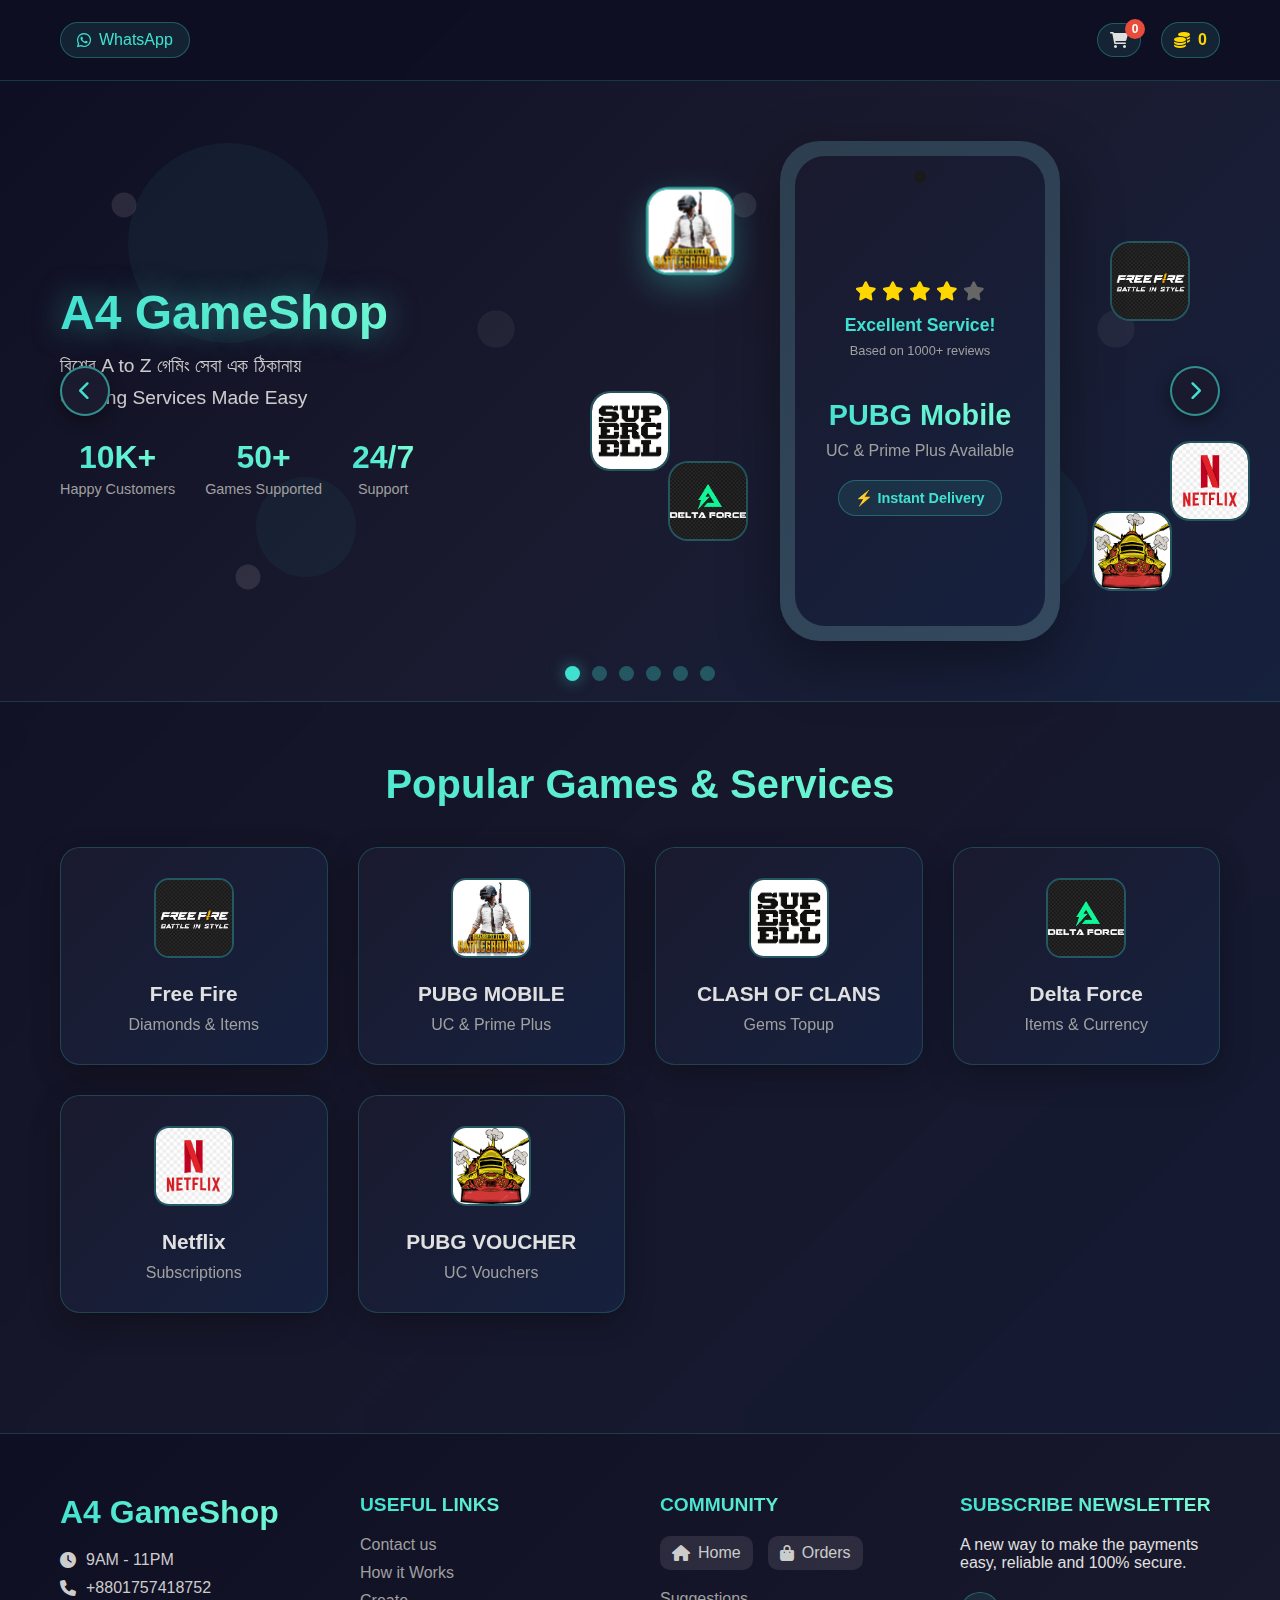
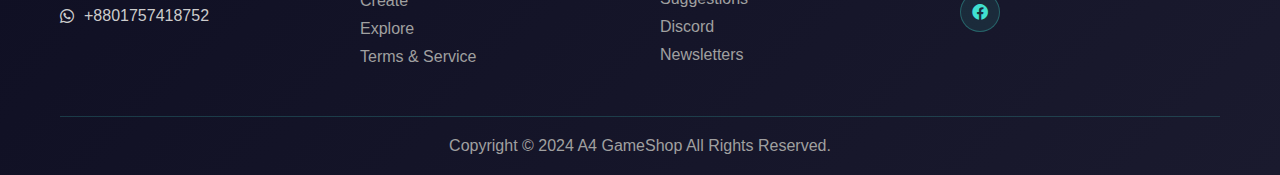
<file: index.html>
<!DOCTYPE html>
<html lang="en">
<head>
    <meta charset="UTF-8">
    <meta name="viewport" content="width=device-width, initial-scale=1.0">
    <title>A4 GameShop - Digital Gaming Services</title>
    <link rel="stylesheet" href="styles.css">
    <link rel="stylesheet" href="ui-consistency.css">
    <link href="https://cdnjs.cloudflare.com/ajax/libs/font-awesome/6.0.0/css/all.min.css" rel="stylesheet">
</head>
<body>
    <!-- Header -->
    <header class="header">
        <div class="container">
            <div class="header-top">
                <div class="contact-info">
                    <a href="https://wa.me/8801757418752" class="whatsapp-link">
                        <i class="fab fa-whatsapp"></i> WhatsApp
                    </a>

                </div>
                <div class="cart-info">
                    <div class="cart-icon">
                        <i class="fas fa-shopping-cart"></i>
                        <span class="cart-count">0</span>
                    </div>
                    <div class="coin-balance">
                        <i class="fas fa-coins"></i>
                        <span id="coinBalance">0</span>
                    </div>
                </div>
            </div>
        </div>
    </header>

    <!-- Hero Banner -->
    <section class="hero-banner">
        <div class="container">
            <div class="banner-content">
                <div class="banner-text">
                    <h1>A4 GameShop</h1>
                    <p>বিশ্বের A to Z গেমিং সেবা এক ঠিকানায়</p>
                    <p>Gaming Services Made Easy</p>
                    <div class="hero-stats">
                        <div class="stat-item">
                            <span class="stat-number">10K+</span>
                            <span class="stat-label">Happy Customers</span>
                        </div>
                        <div class="stat-item">
                            <span class="stat-number">50+</span>
                            <span class="stat-label">Games Supported</span>
                        </div>
                        <div class="stat-item">
                            <span class="stat-number">24/7</span>
                            <span class="stat-label">Support</span>
                        </div>
                    </div>
                </div>
                <div class="hero-carousel-modern">
                    <!-- Phone Mockup Container -->
                    <div class="phone-mockup">
                        <div class="phone-frame">
                            <div class="phone-screen">
                                <div class="phone-content">
                                    <!-- Rating Display -->
                                    <div class="rating-display">
                                        <div class="rating-stars">
                                            <i class="fas fa-star active"></i>
                                            <i class="fas fa-star active"></i>
                                            <i class="fas fa-star active"></i>
                                            <i class="fas fa-star active"></i>
                                            <i class="fas fa-star"></i>
                                        </div>
                                        <p class="rating-text">Excellent Service!</p>
                                        <small>Based on 1000+ reviews</small>
                                    </div>
                                    
                                    <!-- Service Preview -->
                                    <div class="service-preview">
                                        <h3 id="activeServiceTitle">PUBG Mobile</h3>
                                        <p id="activeServiceDesc">UC & Prime Plus Available</p>
                                        <div class="service-badge">
                                            <span>⚡ Instant Delivery</span>
                                        </div>
                                    </div>
                                </div>
                            </div>
                        </div>
                    </div>
                    
                    <!-- Floating Game Icons -->
                    <div class="floating-icons">
                        <div class="game-icon icon-1 active" data-service="pubg">
                            <img src="images/pubg.jpg" alt="PUBG">
                            <div class="icon-glow"></div>
                        </div>
                        <div class="game-icon icon-2" data-service="freefire">
                            <img src="images/ff.png" alt="Free Fire">
                            <div class="icon-glow"></div>
                        </div>
                        <div class="game-icon icon-3" data-service="supercell">
                            <img src="images/SC.png" alt="Clash of Clans">
                            <div class="icon-glow"></div>
                        </div>
                        <div class="game-icon icon-4" data-service="netflix">
                            <img src="images/netflix.jpg" alt="Netflix">
                            <div class="icon-glow"></div>
                        </div>
                        <div class="game-icon icon-5" data-service="deltaforce">
                            <img src="images/DF.png" alt="Delta Force">
                            <div class="icon-glow"></div>
                        </div>
                        <div class="game-icon icon-6" data-service="pubgvoucher">
                            <img src="images/pubg voucher.png" alt="PUBG Voucher">
                            <div class="icon-glow"></div>
                        </div>
                    </div>
                    
                    <!-- Navigation Dots -->
                    </div>
                    
                    <!-- Navigation Arrows -->
                    <div class="carousel-navigation">
                        <button class="carousel-arrow carousel-arrow-prev">
                            <i class="fas fa-chevron-left"></i>
                        </button>
                        <button class="carousel-arrow carousel-arrow-next">
                            <i class="fas fa-chevron-right"></i>
                        </button>
                    </div>
                    
                    <!-- Dots Navigation -->
                    <div class="modern-carousel-dots">
                        <span class="modern-dot active" data-service="pubg"></span>
                        <span class="modern-dot" data-service="freefire"></span>
                        <span class="modern-dot" data-service="supercell"></span>
                        <span class="modern-dot" data-service="netflix"></span>
                        <span class="modern-dot" data-service="deltaforce"></span>
                        <span class="modern-dot" data-service="pubgvoucher"></span>
                    </div>
                </div>
            </div>
        </div>
        
        <!-- Background Elements -->
        <div class="hero-bg-elements">
            <div class="bg-circle circle-1"></div>
            <div class="bg-circle circle-2"></div>
            <div class="bg-circle circle-3"></div>
        </div>
    </section>

    <!-- Main Content -->
    <main class="main-content">
        <div class="container">
            <!-- Services Grid -->
            <section class="services-grid">
                <h2>Popular Games & Services</h2>
                <div class="grid">
                    <!-- Free Fire -->
                    <div class="service-card" data-game="freefire">
                        <div class="service-icon">
                            <img src="images/ff.png" alt="Free Fire">
                        </div>
                        <h3>Free Fire</h3>
                        <p>Diamonds & Items</p>
                    </div>

                    <!-- PUBG Mobile -->
                    <div class="service-card" data-game="pubg">
                        <div class="service-icon">
                            <img src="images/pubg.jpg" alt="PUBG Mobile">
                        </div>
                        <h3>PUBG MOBILE</h3>
                        <p>UC & Prime Plus</p>
                    </div>

                    <!-- Clash of Clans -->
                    <div class="service-card" data-game="supercell">
                        <div class="service-icon">
                            <img src="images/SC.png" alt="Clash of Clans">
                        </div>
                        <h3>CLASH OF CLANS</h3>
                        <p>Gems Topup</p>
                    </div>

                    <!-- Delta Force -->
                    <div class="service-card" data-game="deltaforce">
                        <div class="service-icon">
                            <img src="images/DF.png" alt="Delta Force">
                        </div>
                        <h3>Delta Force</h3>
                        <p>Items & Currency</p>
                    </div>

                    <!-- Netflix -->
                    <div class="service-card" data-game="netflix">
                        <div class="service-icon">
                            <img src="images/netflix.jpg" alt="Netflix">
                        </div>
                        <h3>Netflix</h3>
                        <p>Subscriptions</p>
                    </div>

                    <!-- PUBG Voucher -->
                    <div class="service-card" data-game="pubgvoucher">
                        <div class="service-icon">
                            <img src="images/pubg voucher.png" alt="PUBG Voucher">
                        </div>
                        <h3>PUBG VOUCHER</h3>
                        <p>UC Vouchers</p>
                    </div>
                </div>
            </section>
        </div>
    </main>

    <!-- Footer -->
    <footer class="footer">
        <div class="container">
            <div class="footer-content">
                <div class="footer-section">
                    <div class="logo">
                        <h2 style="color: #40e0d0; font-size: 2rem; margin-bottom: 20px; background: linear-gradient(45deg, #40e0d0, #7fffd4); -webkit-background-clip: text; -webkit-text-fill-color: transparent; background-clip: text;">A4 GameShop</h2>
                    </div>
                    <div class="contact-details">
                        <p><i class="fas fa-clock"></i> 9AM - 11PM</p>
                        <p><i class="fas fa-phone"></i> +8801757418752</p>
                        <p><i class="fab fa-whatsapp"></i> +8801757418752</p>
                    </div>
                </div>

                <div class="footer-section">
                    <h4>USEFUL LINKS</h4>
                    <ul>
                        <li><a href="https://wa.me/8801757418752">Contact us</a></li>
                        <li><a href="#how-it-works">How it Works</a></li>
                        <li><a href="#create">Create</a></li>
                        <li><a href="#explore">Explore</a></li>
                        <li><a href="#terms">Terms & Service</a></li>
                    </ul>
                </div>

                <div class="footer-section">
                    <h4>COMMUNITY</h4>
                    <div class="community-links">
                        <a href="#"><i class="fas fa-home"></i> Home</a>
                        <a href="#"><i class="fas fa-shopping-bag"></i> Orders</a>
                       
                    </div>
                    <ul>
                        <li><a href="#suggestions">Suggestions</a></li>
                        <li><a href="#discord">Discord</a></li>
                        <li><a href="#newsletter">Newsletters</a></li>
                    </ul>
                </div>
                <div class="footer-section">
                    <h4>SUBSCRIBE NEWSLETTER</h4>
                    <p>A new way to make the payments easy, reliable and 100% secure. </p>
                    <div class="social-links">
                        <a href="#"><i class="fab fa-facebook"></i></a>
                    </div>
                </div>
            </div>
            <div class="footer-bottom">
                <p>Copyright © 2024 A4 GameShop All Rights Reserved.</p>
            </div>
        </div>
    </footer>

    <!-- Shopping Cart Modal -->
    <div id="cartModal" class="modal">
        <div class="modal-content">
            <div class="modal-header">
                <h3>Shopping Cart</h3>
                <span class="close">&times;</span>
            </div>
            <div class="modal-body">
                <div id="cartItems"></div>
                <div class="cart-total">
                    <h4>Total: ৳<span id="cartTotal">0</span></h4>
                </div>
            </div>
            <div class="modal-footer">
                <button id="proceedToWhatsApp" class="btn-primary">Proceed to WhatsApp</button>
            </div>
        </div>
    </div>

    <script src="script.js"></script>
</body>
</html>
</file>
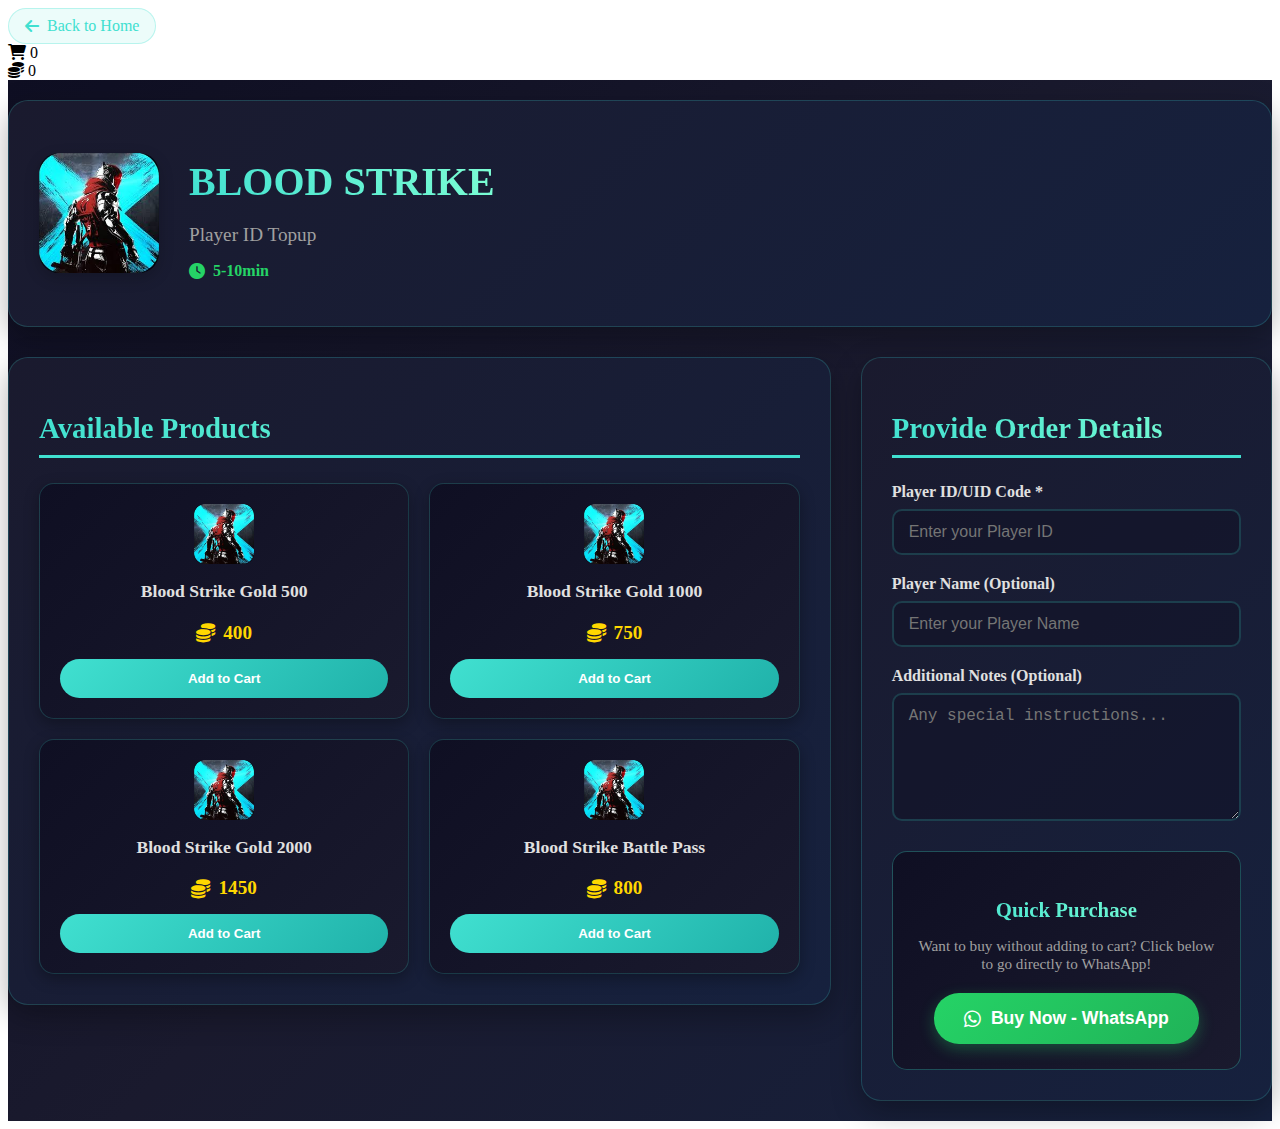
<file: bloodstrike.html>
<!DOCTYPE html>
<html lang="en">
<head>
    <meta charset="UTF-8">
    <meta name="viewport" content="width=device-width, initial-scale=1.0">
    <title>Blood Strike - Items & Currency | A4 GameShop</title>
    <link rel="stylesheet" href="game-page.css">
    <link href="https://cdnjs.cloudflare.com/ajax/libs/font-awesome/6.0.0/css/all.min.css" rel="stylesheet">
</head>
<body>
    <!-- Header -->
    <header class="header">
        <div class="container">
            <div class="header-top">
                <div class="contact-info">
                    <a href="index.html" class="back-link">
                        <i class="fas fa-arrow-left"></i> Back to Home
                    </a>
                </div>
                <div class="cart-info">
                    <div class="cart-icon">
                        <i class="fas fa-shopping-cart"></i>
                        <span class="cart-count">0</span>
                    </div>
                    <div class="coin-balance">
                        <i class="fas fa-coins"></i>
                        <span id="coinBalance">0</span>
                    </div>
                </div>
            </div>
        </div>
    </header>

    <!-- Main Content -->
    <main class="game-page">
        <div class="container">
            <!-- Game Header -->
            <div class="game-header">
                <img src="images/BS.jpg" alt="Blood Strike" class="game-logo">
                <div class="game-info">
                    <h1>BLOOD STRIKE</h1>
                    <p class="game-subtitle">Player ID Topup</p>
                    <p class="delivery-time"><i class="fas fa-clock"></i> 5-10min</p>
                </div>
            </div>

            <div class="game-content">
                <!-- Products Section -->
                <div class="products-section">
                    <h2>Available Products</h2>
                    <div class="products-grid">
                        <div class="product-card" data-product-id="29">
                            <img src="images/BS.jpg" alt="Blood Strike Gold 500" class="product-image">
                            <h3>Blood Strike Gold 500</h3>
                            <p class="product-price"><i class="fas fa-coins"></i> 400</p>
                            <button class="btn-add-to-cart" onclick="addToCart(29, 'Blood Strike Gold 500', 400, 'images/BS.jpg')">
                                Add to Cart
                            </button>
                        </div>

                        <div class="product-card" data-product-id="30">
                            <img src="images/BS.jpg" alt="Blood Strike Gold 1000" class="product-image">
                            <h3>Blood Strike Gold 1000</h3>
                            <p class="product-price"><i class="fas fa-coins"></i> 750</p>
                            <button class="btn-add-to-cart" onclick="addToCart(30, 'Blood Strike Gold 1000', 750, 'images/BS.jpg')">
                                Add to Cart
                            </button>
                        </div>

                        <div class="product-card" data-product-id="31">
                            <img src="images/BS.jpg" alt="Blood Strike Gold 2000" class="product-image">
                            <h3>Blood Strike Gold 2000</h3>
                            <p class="product-price"><i class="fas fa-coins"></i> 1450</p>
                            <button class="btn-add-to-cart" onclick="addToCart(31, 'Blood Strike Gold 2000', 1450, 'images/BS.jpg')">
                                Add to Cart
                            </button>
                        </div>

                        <div class="product-card" data-product-id="32">
                            <img src="images/BS.jpg" alt="Blood Strike Battle Pass" class="product-image">
                            <h3>Blood Strike Battle Pass</h3>
                            <p class="product-price"><i class="fas fa-coins"></i> 800</p>
                            <button class="btn-add-to-cart" onclick="addToCart(32, 'Blood Strike Battle Pass', 800, 'images/BS.jpg')">
                                Add to Cart
                            </button>
                        </div>
                    </div>
                </div>

                <!-- Order Details Section -->
                <div class="order-details-section">
                    <h2>Provide Order Details</h2>
                    <form class="order-form">
                        <div class="form-group">
                            <label for="playerId">Player ID/UID Code *</label>
                            <input type="text" id="playerId" name="playerId" placeholder="Enter your Player ID" required>
                        </div>
                        <div class="form-group">
                            <label for="playerName">Player Name (Optional)</label>
                            <input type="text" id="playerName" name="playerName" placeholder="Enter your Player Name">
                        </div>
                        <div class="form-group">
                            <label for="additionalNotes">Additional Notes (Optional)</label>
                            <textarea id="additionalNotes" name="additionalNotes" placeholder="Any special instructions..."></textarea>
                        </div>
                    </form>
                    
                    <div class="quick-buy-section">
                        <h3>Quick Purchase</h3>
                        <p>Want to buy without adding to cart? Click below to go directly to WhatsApp!</p>
                        <button id="buyNowBtn" class="btn-buy-now" onclick="buyNowWhatsApp()">
                            <i class="fab fa-whatsapp"></i> Buy Now - WhatsApp
                        </button>
                    </div>
                </div>
            </div>
        </div>
    </main>

    <!-- Shopping Cart Modal -->
    <div id="cartModal" class="modal">
        <div class="modal-content">
            <div class="modal-header">
                <h3>Shopping Cart</h3>
                <span class="close">&times;</span>
            </div>
            <div class="modal-body">
                <div id="cartItems"></div>
                <div class="cart-total">
                    <h4>Total: <span id="cartTotal">0</span> coins</h4>
                </div>
            </div>
            <div class="modal-footer">
                <button id="proceedToWhatsApp" class="btn-primary">Proceed to WhatsApp</button>
            </div>
        </div>
    </div>

    <script src="game-script.js"></script>
</body>
</html>
</file>
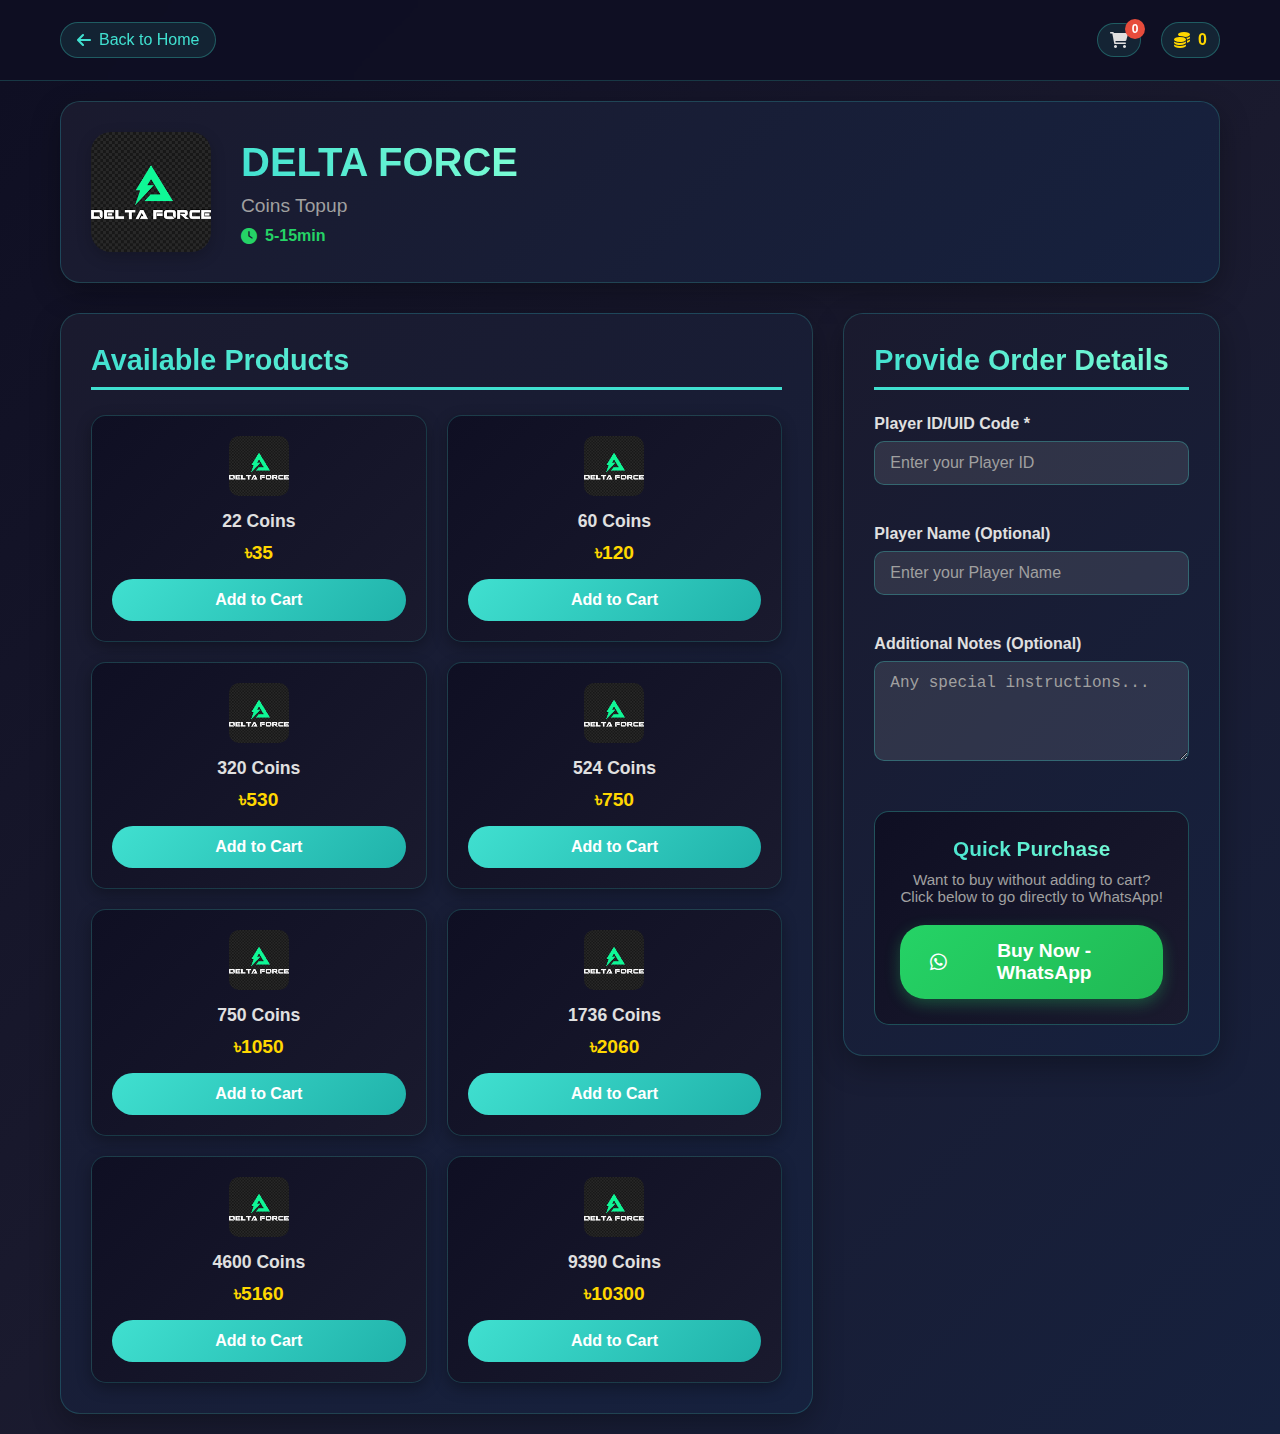
<file: deltaforce.html>
<!DOCTYPE html>
<html lang="en">
<head>
    <meta charset="UTF-8">
    <meta name="viewport" content="width=device-width, initial-scale=1.0">
    <title>Delta Force - Items & Currency | A4 GameShop</title>
    <link rel="stylesheet" href="styles.css">
    <link rel="stylesheet" href="game-page.css">
    <link rel="stylesheet" href="ui-consistency.css">
    <link href="https://cdnjs.cloudflare.com/ajax/libs/font-awesome/6.0.0/css/all.min.css" rel="stylesheet">
</head>
<body>
    <!-- Header -->
    <header class="header">
        <div class="container">
            <div class="header-top">
                <div class="contact-info">
                    <a href="index.html" class="back-link">
                        <i class="fas fa-arrow-left"></i> Back to Home
                    </a>
                </div>
                <div class="cart-info">
                    <div class="cart-icon">
                        <i class="fas fa-shopping-cart"></i>
                        <span class="cart-count">0</span>
                    </div>
                    <div class="coin-balance">
                        <i class="fas fa-coins"></i>
                        <span id="coinBalance">0</span>
                    </div>
                </div>
            </div>
        </div>
    </header>

    <!-- Main Content -->
    <main class="game-page">
        <div class="container">
            <!-- Game Header -->
            <div class="game-header">
                <img src="images/DF.png" alt="Delta Force" class="game-logo">
                <div class="game-info">
                    <h1>DELTA FORCE</h1>
                    <p class="game-subtitle">Coins Topup</p>
                    <p class="delivery-time"><i class="fas fa-clock"></i> 5-15min</p>
                </div>
            </div>

            <div class="game-content">
                <!-- Products Section -->
                <div class="products-section">
                    <h2>Available Products</h2>
                    <div class="products-grid">
                        <div class="product-card" data-product-id="25">
                            <img src="images/DF.png" alt="22 Coins" class="product-image">
                            <h3>22 Coins</h3>
                            <p class="product-price">৳35</p>
                            <button class="btn-add-to-cart" onclick="addToCart(25, '22 Coins', 35, 'images/DF.png')">
                                Add to Cart
                            </button>
                        </div>

                        <div class="product-card" data-product-id="26">
                            <img src="images/DF.png" alt="60 Coins" class="product-image">
                            <h3>60 Coins</h3>
                            <p class="product-price">৳120</p>
                            <button class="btn-add-to-cart" onclick="addToCart(26, '60 Coins', 120, 'images/DF.png')">
                                Add to Cart
                            </button>
                        </div>

                        <div class="product-card" data-product-id="27">
                            <img src="images/DF.png" alt="320 Coins" class="product-image">
                            <h3>320 Coins</h3>
                            <p class="product-price">৳530</p>
                            <button class="btn-add-to-cart" onclick="addToCart(27, '320 Coins', 530, 'images/DF.png')">
                                Add to Cart
                            </button>
                        </div>

                        <div class="product-card" data-product-id="28">
                            <img src="images/DF.png" alt="524 Coins" class="product-image">
                            <h3>524 Coins</h3>
                            <p class="product-price">৳750</p>
                            <button class="btn-add-to-cart" onclick="addToCart(28, '524 Coins', 750, 'images/DF.png')">
                                Add to Cart
                            </button>
                        </div>

                        <div class="product-card" data-product-id="29">
                            <img src="images/DF.png" alt="750 Coins" class="product-image">
                            <h3>750 Coins</h3>
                            <p class="product-price">৳1050</p>
                            <button class="btn-add-to-cart" onclick="addToCart(29, '750 Coins', 1050, 'images/DF.png')">
                                Add to Cart
                            </button>
                        </div>

                        <div class="product-card" data-product-id="30">
                            <img src="images/DF.png" alt="1736 Coins" class="product-image">
                            <h3>1736 Coins</h3>
                            <p class="product-price">৳2060</p>
                            <button class="btn-add-to-cart" onclick="addToCart(30, '1736 Coins', 2060, 'images/DF.png')">
                                Add to Cart
                            </button>
                        </div>

                        <div class="product-card" data-product-id="31">
                            <img src="images/DF.png" alt="4600 Coins" class="product-image">
                            <h3>4600 Coins</h3>
                            <p class="product-price">৳5160</p>
                            <button class="btn-add-to-cart" onclick="addToCart(31, '4600 Coins', 5160, 'images/DF.png')">
                                Add to Cart
                            </button>
                        </div>

                        <div class="product-card" data-product-id="32">
                            <img src="images/DF.png" alt="9390 Coins" class="product-image">
                            <h3>9390 Coins</h3>
                            <p class="product-price">৳10300</p>
                            <button class="btn-add-to-cart" onclick="addToCart(32, '9390 Coins', 10300, 'images/DF.png')">
                                Add to Cart
                            </button>
                        </div>
                    </div>
                </div>

                <!-- Order Details Section -->
                <div class="order-details-section">
                    <h2>Provide Order Details</h2>
                    <form class="order-form">
                        <div class="form-group">
                            <label for="playerId">Player ID/UID Code *</label>
                            <input type="text" id="playerId" name="playerId" placeholder="Enter your Player ID" required>
                        </div>
                        <div class="form-group">
                            <label for="playerName">Player Name (Optional)</label>
                            <input type="text" id="playerName" name="playerName" placeholder="Enter your Player Name">
                        </div>
                        <div class="form-group">
                            <label for="additionalNotes">Additional Notes (Optional)</label>
                            <textarea id="additionalNotes" name="additionalNotes" placeholder="Any special instructions..."></textarea>
                        </div>
                    </form>
                    
                    <div class="quick-buy-section">
                        <h3>Quick Purchase</h3>
                        <p>Want to buy without adding to cart? Click below to go directly to WhatsApp!</p>
                        <button id="buyNowBtn" class="btn-buy-now" onclick="buyNowWhatsApp()">
                            <i class="fab fa-whatsapp"></i> Buy Now - WhatsApp
                        </button>
                    </div>
                </div>
            </div>
        </div>
    </main>

    <!-- Shopping Cart Modal -->
    <div id="cartModal" class="modal">
        <div class="modal-content">
            <div class="modal-header">
                <h3>Shopping Cart</h3>
                <span class="close">&times;</span>
            </div>
            <div class="modal-body">
                <div id="cartItems"></div>
                <div class="cart-total">
                    <h4>Total: ৳<span id="cartTotal">0</span></h4>
                </div>
            </div>
            <div class="modal-footer">
                <button id="proceedToWhatsApp" class="btn-primary">Proceed to WhatsApp</button>
            </div>
        </div>
    </div>

    <script src="game-script.js"></script>
</body>
</html>
</file>
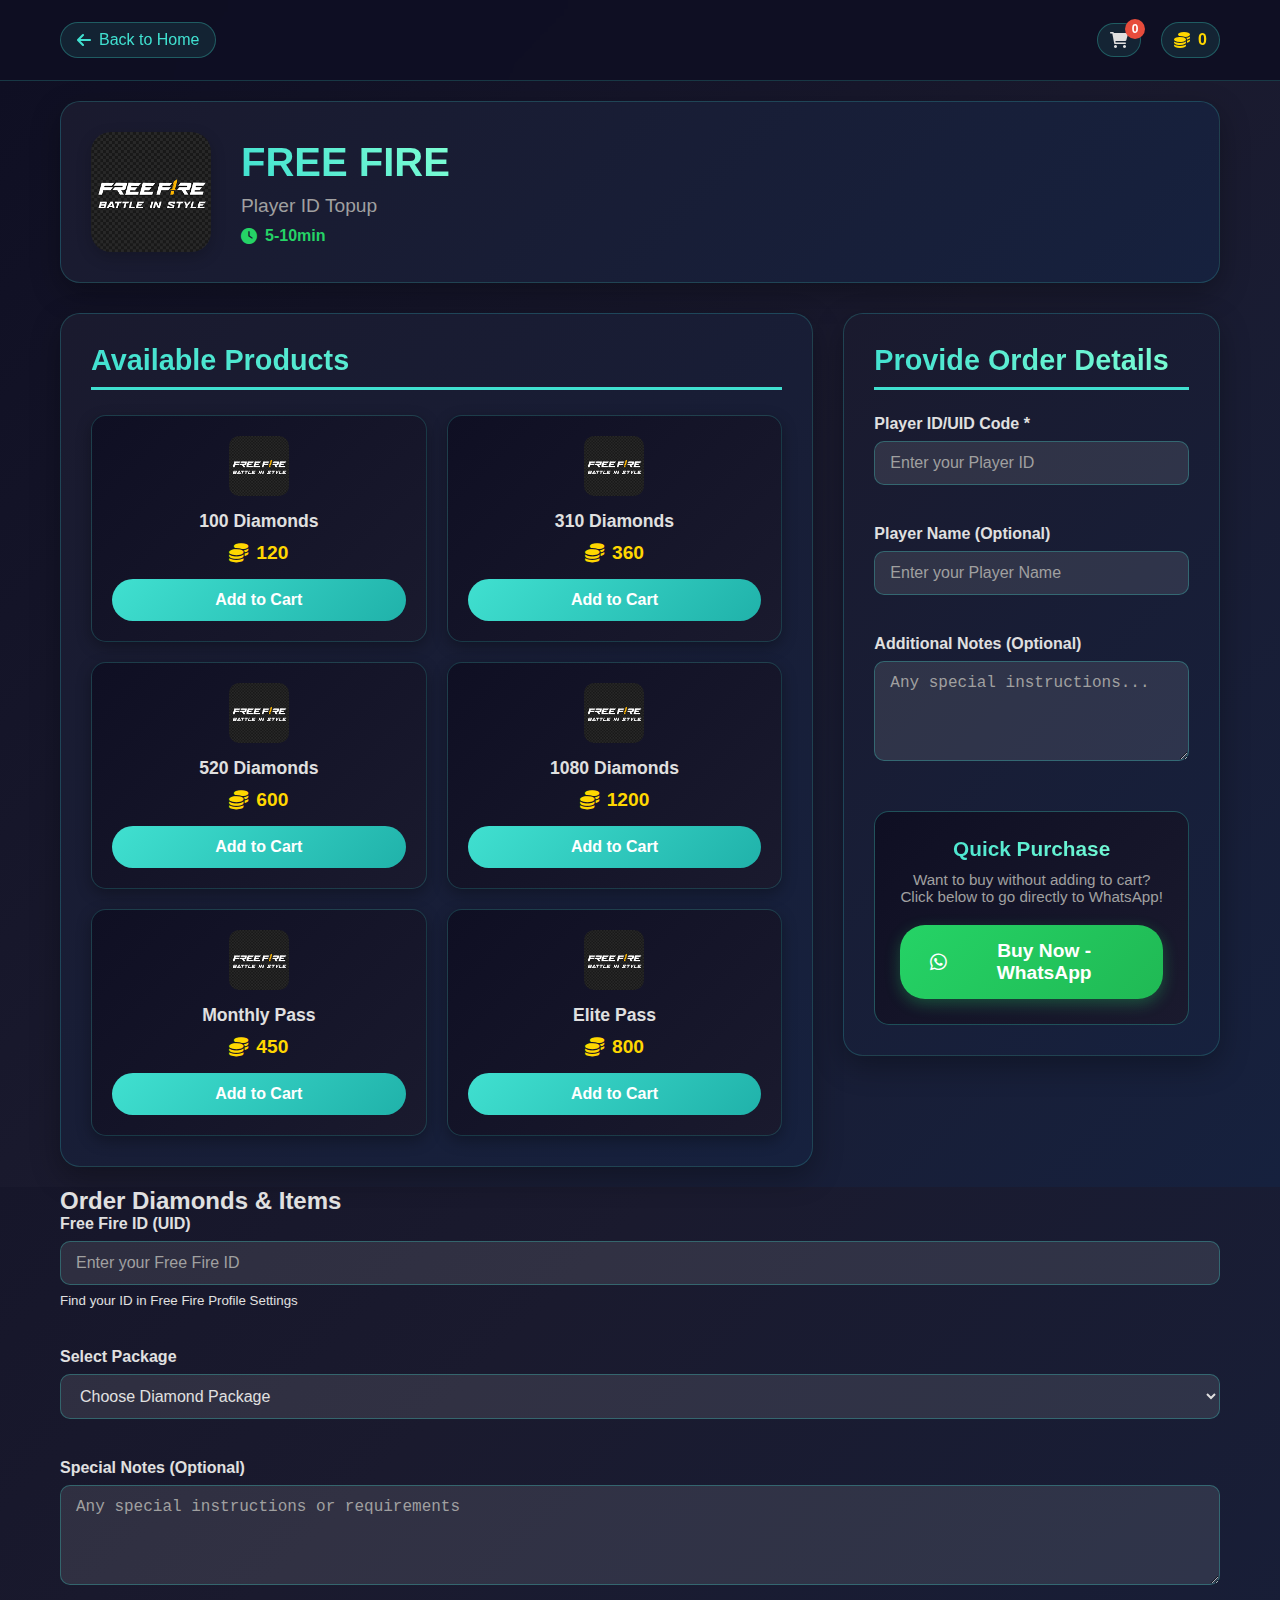
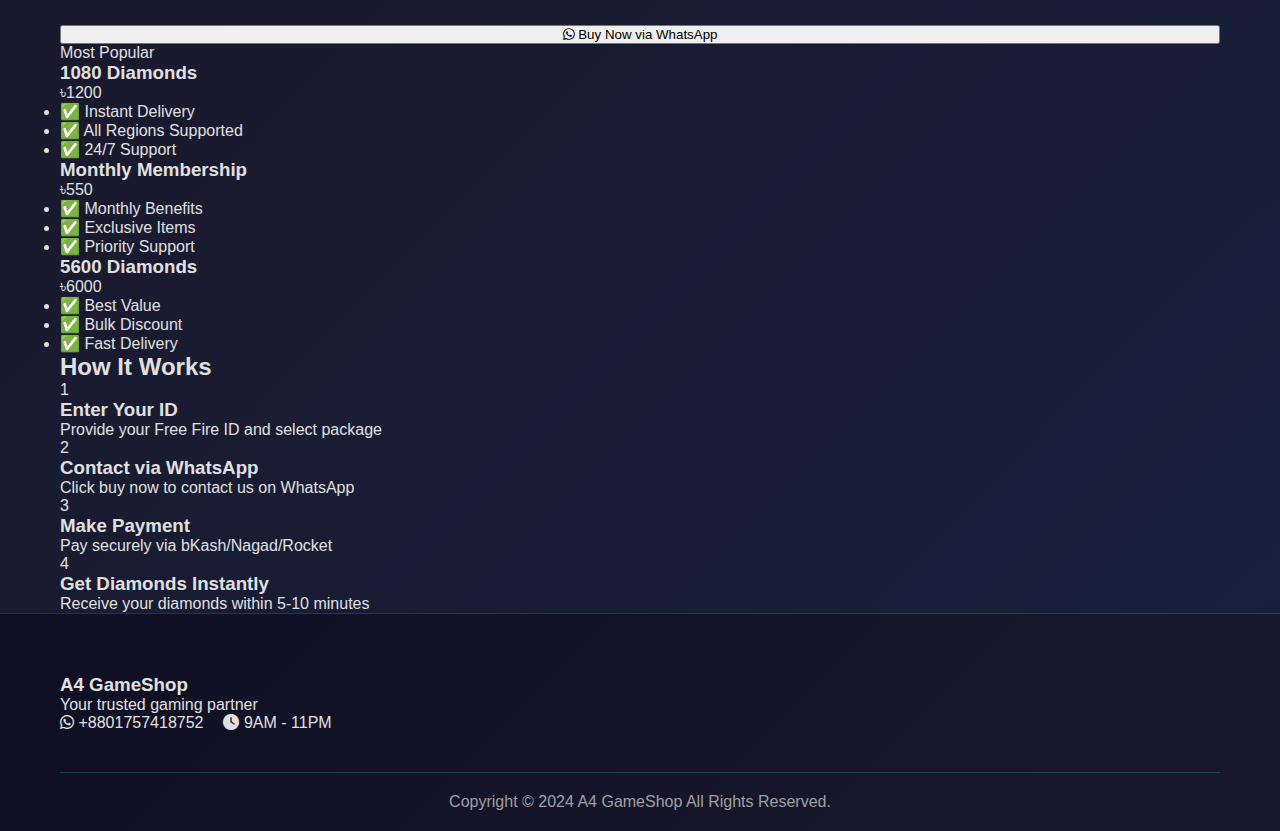
<file: freefire.html>
<!DOCTYPE html>
<html lang="en">
<head>
    <meta charset="UTF-8">
    <meta name="viewport" content="width=device-width, initial-scale=1.0">
    <title>Free Fire - Diamonds & Items | A4 GameShop</title>
    <link rel="stylesheet" href="styles.css">
    <link rel="stylesheet" href="game-page.css">
    <link rel="stylesheet" href="ui-consistency.css">
    <link href="https://cdnjs.cloudflare.com/ajax/libs/font-awesome/6.0.0/css/all.min.css" rel="stylesheet">
</head>
<body>
    <!-- Header -->
    <header class="header">
        <div class="container">
            <div class="header-top">
                <div class="contact-info">
                    <a href="index.html" class="back-link">
                        <i class="fas fa-arrow-left"></i> Back to Home
                    </a>
                </div>
                <div class="cart-info">
                    <div class="cart-icon">
                        <i class="fas fa-shopping-cart"></i>
                        <span class="cart-count">0</span>
                    </div>
                    <div class="coin-balance">
                        <i class="fas fa-coins"></i>
                        <span id="coinBalance">0</span>
                    </div>
                </div>
            </div>
        </div>
    </header>

    <!-- Main Content -->
    <main class="game-page">
        <div class="container">
            <!-- Game Header -->
            <div class="game-header">
                <img src="images/ff.png" alt="Free Fire" class="game-logo">
                <div class="game-info">
                    <h1>FREE FIRE</h1>
                    <p class="game-subtitle">Player ID Topup</p>
                    <p class="delivery-time"><i class="fas fa-clock"></i> 5-10min</p>
                </div>
            </div>

            <div class="game-content">
                <!-- Products Section -->
                <div class="products-section">
                    <h2>Available Products</h2>
                    <div class="products-grid">
                        <div class="product-card" data-product-id="7">
                            <img src="images/ff.png" alt="100 Diamonds" class="product-image">
                            <h3>100 Diamonds</h3>
                            <p class="product-price"><i class="fas fa-coins"></i> 120</p>
                            <button class="btn-add-to-cart" onclick="addToCart(7, '100 Diamonds', 120, 'images/ff.png')">
                                Add to Cart
                            </button>
                        </div>

                        <div class="product-card" data-product-id="8">
                            <img src="images/ff.png" alt="310 Diamonds" class="product-image">
                            <h3>310 Diamonds</h3>
                            <p class="product-price"><i class="fas fa-coins"></i> 360</p>
                            <button class="btn-add-to-cart" onclick="addToCart(8, '310 Diamonds', 360, 'images/ff.png')">
                                Add to Cart
                            </button>
                        </div>

                        <div class="product-card" data-product-id="9">
                            <img src="images/ff.png" alt="520 Diamonds" class="product-image">
                            <h3>520 Diamonds</h3>
                            <p class="product-price"><i class="fas fa-coins"></i> 600</p>
                            <button class="btn-add-to-cart" onclick="addToCart(9, '520 Diamonds', 600, 'images/ff.png')">
                                Add to Cart
                            </button>
                        </div>

                        <div class="product-card" data-product-id="10">
                            <img src="images/ff.png" alt="1080 Diamonds" class="product-image">
                            <h3>1080 Diamonds</h3>
                            <p class="product-price"><i class="fas fa-coins"></i> 1200</p>
                            <button class="btn-add-to-cart" onclick="addToCart(10, '1080 Diamonds', 1200, 'images/ff.png')">
                                Add to Cart
                            </button>
                        </div>

                        <div class="product-card" data-product-id="11">
                            <img src="images/ff.png" alt="Monthly Pass" class="product-image">
                            <h3>Monthly Pass</h3>
                            <p class="product-price"><i class="fas fa-coins"></i> 450</p>
                            <button class="btn-add-to-cart" onclick="addToCart(11, 'Monthly Pass', 450, 'images/ff.png')">
                                Add to Cart
                            </button>
                        </div>

                        <div class="product-card" data-product-id="12">
                            <img src="images/ff.png" alt="Elite Pass" class="product-image">
                            <h3>Elite Pass</h3>
                            <p class="product-price"><i class="fas fa-coins"></i> 800</p>
                            <button class="btn-add-to-cart" onclick="addToCart(12, 'Elite Pass', 800, 'images/ff.png')">
                                Add to Cart
                            </button>
                        </div>
                    </div>
                </div>

                <!-- Order Details Section -->
                <div class="order-details-section">
                    <h2>Provide Order Details</h2>
                    <form class="order-form">
                        <div class="form-group">
                            <label for="playerId">Player ID/UID Code *</label>
                            <input type="text" id="playerId" name="playerId" placeholder="Enter your Player ID" required>
                        </div>
                        <div class="form-group">
                            <label for="playerName">Player Name (Optional)</label>
                            <input type="text" id="playerName" name="playerName" placeholder="Enter your Player Name">
                        </div>
                        <div class="form-group">
                            <label for="additionalNotes">Additional Notes (Optional)</label>
                            <textarea id="additionalNotes" name="additionalNotes" placeholder="Any special instructions..."></textarea>
                        </div>
                    </form>
                    
                    <div class="quick-buy-section">
                        <h3>Quick Purchase</h3>
                        <p>Want to buy without adding to cart? Click below to go directly to WhatsApp!</p>
                        <button id="buyNowBtn" class="btn-buy-now" onclick="buyNowWhatsApp()">
                            <i class="fab fa-whatsapp"></i> Buy Now - WhatsApp
                        </button>
                    </div>
                </div>
            </div>
        </div>
    </main>

    <!-- Shopping Cart Modal -->
    <div id="cartModal" class="modal">
        <div class="modal-content">
            <div class="modal-header">
                <h3>Shopping Cart</h3>
                <span class="close">&times;</span>
            </div>
            <div class="modal-body">
                <div id="cartItems"></div>
                <div class="cart-total">
                    <h4>Total: <span id="cartTotal">0</span> coins</h4>
                </div>
            </div>
            <div class="modal-footer">
                <button id="proceedToWhatsApp" class="btn-primary">Proceed to WhatsApp</button>
            </div>
        </div>
    </div>

    <script src="game-script.js"></script>
</body>
</html>
        <div class="container">
            <div class="order-form-container">
                <h2>Order Diamonds & Items</h2>
                <form id="orderForm" class="order-form">
                    <div class="form-group">
                        <label for="gameId">Free Fire ID (UID)</label>
                        <input type="text" id="gameId" name="gameId" placeholder="Enter your Free Fire ID" required>
                        <small>Find your ID in Free Fire Profile Settings</small>
                    </div>

                    <div class="form-group">
                        <label for="package">Select Package</label>
                        <select id="package" name="package" required>
                            <option value="">Choose Diamond Package</option>
                            <option value="100-diamonds-120tk">100 Diamonds - 120 TK</option>
                            <option value="210-diamonds-240tk">210 Diamonds - 240 TK</option>
                            <option value="520-diamonds-600tk">520 Diamonds - 600 TK</option>
                            <option value="1080-diamonds-1200tk">1080 Diamonds - 1200 TK</option>
                            <option value="2200-diamonds-2400tk">2200 Diamonds - 2400 TK</option>
                            <option value="5600-diamonds-6000tk">5600 Diamonds - 6000 TK</option>
                            <option value="weekly-membership-150tk">Weekly Membership - 150 TK</option>
                            <option value="monthly-membership-550tk">Monthly Membership - 550 TK</option>
                        </select>
                    </div>

                    <div class="form-group">
                        <label for="notes">Special Notes (Optional)</label>
                        <textarea id="notes" name="notes" placeholder="Any special instructions or requirements" rows="3"></textarea>
                    </div>

                    <button type="submit" class="buy-now-btn">
                        <i class="fab fa-whatsapp"></i>
                        Buy Now via WhatsApp
                    </button>
                </form>
            </div>

            <!-- Package Cards -->
            <div class="packages-grid">
                <div class="package-card popular">
                    <div class="package-badge">Most Popular</div>
                    <h3>1080 Diamonds</h3>
                    <div class="price">৳1200</div>
                    <ul class="features">
                        <li>✅ Instant Delivery</li>
                        <li>✅ All Regions Supported</li>
                        <li>✅ 24/7 Support</li>
                    </ul>
                </div>

                <div class="package-card">
                    <h3>Monthly Membership</h3>
                    <div class="price">৳550</div>
                    <ul class="features">
                        <li>✅ Monthly Benefits</li>
                        <li>✅ Exclusive Items</li>
                        <li>✅ Priority Support</li>
                    </ul>
                </div>

                <div class="package-card">
                    <h3>5600 Diamonds</h3>
                    <div class="price">৳6000</div>
                    <ul class="features">
                        <li>✅ Best Value</li>
                        <li>✅ Bulk Discount</li>
                        <li>✅ Fast Delivery</li>
                    </ul>
                </div>
            </div>
        </div>
    </section>

    <!-- How it Works -->
    <section class="how-it-works">
        <div class="container">
            <h2>How It Works</h2>
            <div class="steps-grid">
                <div class="step">
                    <div class="step-number">1</div>
                    <h3>Enter Your ID</h3>
                    <p>Provide your Free Fire ID and select package</p>
                </div>
                <div class="step">
                    <div class="step-number">2</div>
                    <h3>Contact via WhatsApp</h3>
                    <p>Click buy now to contact us on WhatsApp</p>
                </div>
                <div class="step">
                    <div class="step-number">3</div>
                    <h3>Make Payment</h3>
                    <p>Pay securely via bKash/Nagad/Rocket</p>
                </div>
                <div class="step">
                    <div class="step-number">4</div>
                    <h3>Get Diamonds Instantly</h3>
                    <p>Receive your diamonds within 5-10 minutes</p>
                </div>
            </div>
        </div>
    </section>

    <!-- Footer -->
    <footer class="footer">
        <div class="container">
            <div class="footer-content">
                <div class="footer-section">
                    <h3>A4 GameShop</h3>
                    <p>Your trusted gaming partner</p>
                    <div class="contact-info">
                        <p><i class="fab fa-whatsapp"></i> +8801757418752</p>
                        <p><i class="fas fa-clock"></i> 9AM - 11PM</p>
                    </div>
                </div>
            </div>
            <div class="footer-bottom">
                <p>Copyright © 2024 A4 GameShop All Rights Reserved.</p>
            </div>
        </div>
    </footer>

    <script src="game-script.js"></script>
</body>
</html>
</file>
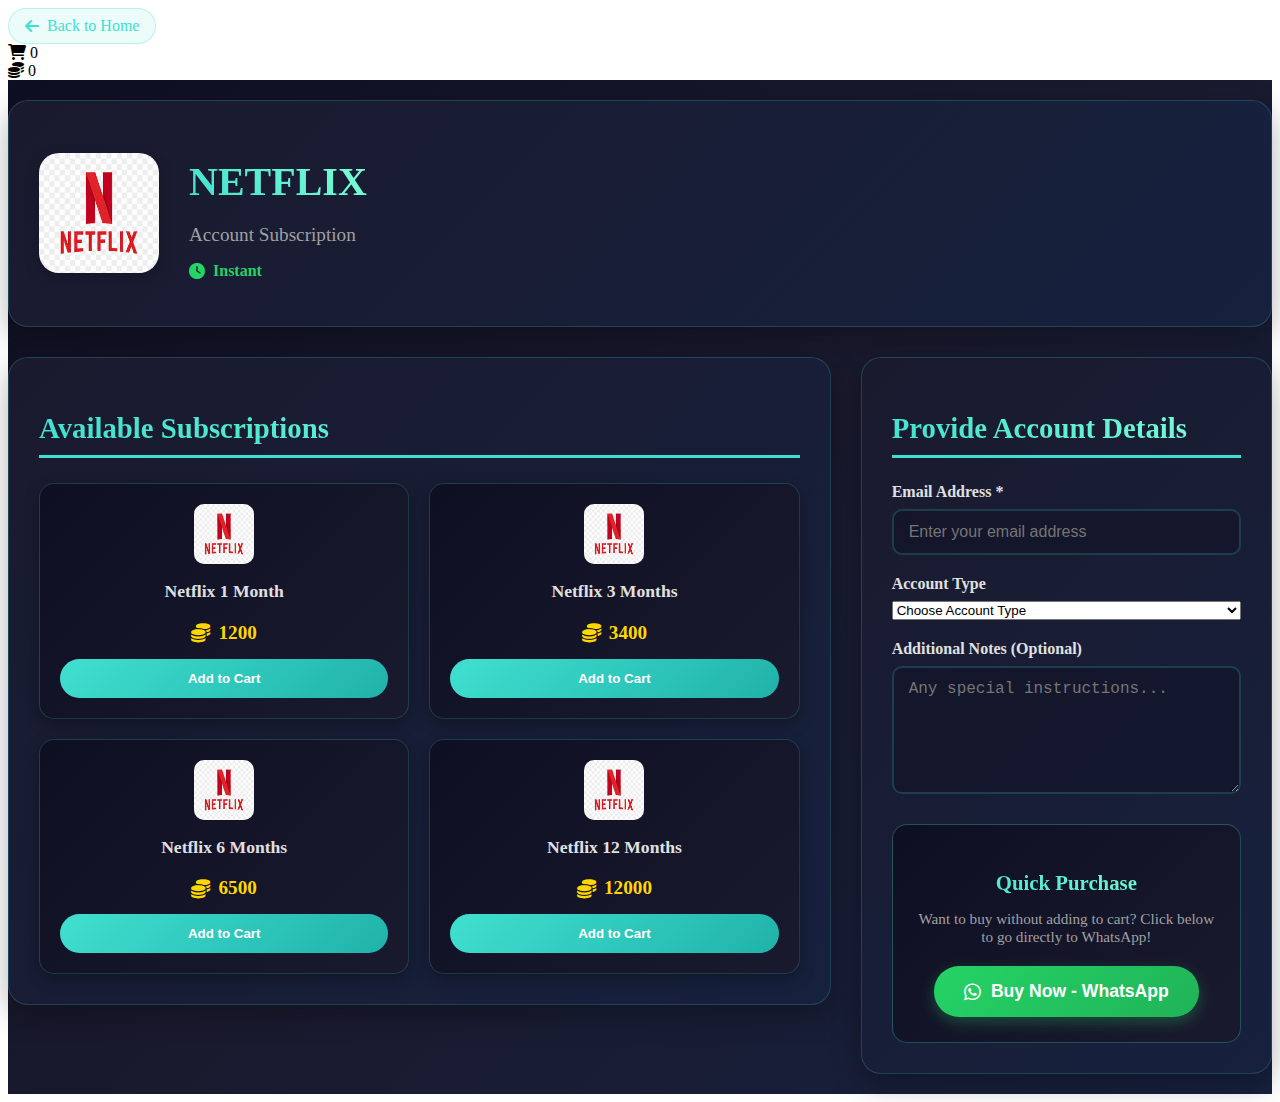
<file: netflix.html>
<!DOCTYPE html>
<html lang="en">
<head>
    <meta charset="UTF-8">
    <meta name="viewport" content="width=device-width, initial-scale=1.0">
    <title>Netflix Subscription | A4 GameShop</title>
    <link rel="stylesheet" href="game-page.css">
    <link href="https://cdnjs.cloudflare.com/ajax/libs/font-awesome/6.0.0/css/all.min.css" rel="stylesheet">
</head>
<body>
    <!-- Header -->
    <header class="header">
        <div class="container">
            <div class="header-top">
                <div class="contact-info">
                    <a href="index.html" class="back-link">
                        <i class="fas fa-arrow-left"></i> Back to Home
                    </a>
                </div>
                <div class="cart-info">
                    <div class="cart-icon">
                        <i class="fas fa-shopping-cart"></i>
                        <span class="cart-count">0</span>
                    </div>
                    <div class="coin-balance">
                        <i class="fas fa-coins"></i>
                        <span id="coinBalance">0</span>
                    </div>
                </div>
            </div>
        </div>
    </header>

    <!-- Main Content -->
    <main class="game-page">
        <div class="container">
            <!-- Game Header -->
            <div class="game-header">
                <img src="images/netflix.jpg" alt="Netflix" class="game-logo">
                <div class="game-info">
                    <h1>NETFLIX</h1>
                    <p class="game-subtitle">Account Subscription</p>
                    <p class="delivery-time"><i class="fas fa-clock"></i> Instant</p>
                </div>
            </div>

            <div class="game-content">
                <!-- Products Section -->
                <div class="products-section">
                    <h2>Available Subscriptions</h2>
                    <div class="products-grid">
                        <div class="product-card" data-product-id="17">
                            <img src="images/netflix.jpg" alt="Netflix 1 Month" class="product-image">
                            <h3>Netflix 1 Month</h3>
                            <p class="product-price"><i class="fas fa-coins"></i> 1200</p>
                            <button class="btn-add-to-cart" onclick="addToCart(17, 'Netflix 1 Month', 1200, 'images/netflix.jpg')">
                                Add to Cart
                            </button>
                        </div>

                        <div class="product-card" data-product-id="18">
                            <img src="images/netflix.jpg" alt="Netflix 3 Months" class="product-image">
                            <h3>Netflix 3 Months</h3>
                            <p class="product-price"><i class="fas fa-coins"></i> 3400</p>
                            <button class="btn-add-to-cart" onclick="addToCart(18, 'Netflix 3 Months', 3400, 'images/netflix.jpg')">
                                Add to Cart
                            </button>
                        </div>

                        <div class="product-card" data-product-id="19">
                            <img src="images/netflix.jpg" alt="Netflix 6 Months" class="product-image">
                            <h3>Netflix 6 Months</h3>
                            <p class="product-price"><i class="fas fa-coins"></i> 6500</p>
                            <button class="btn-add-to-cart" onclick="addToCart(19, 'Netflix 6 Months', 6500, 'images/netflix.jpg')">
                                Add to Cart
                            </button>
                        </div>

                        <div class="product-card" data-product-id="20">
                            <img src="images/netflix.jpg" alt="Netflix 12 Months" class="product-image">
                            <h3>Netflix 12 Months</h3>
                            <p class="product-price"><i class="fas fa-coins"></i> 12000</p>
                            <button class="btn-add-to-cart" onclick="addToCart(20, 'Netflix 12 Months', 12000, 'images/netflix.jpg')">
                                Add to Cart
                            </button>
                        </div>
                    </div>
                </div>

                <!-- Order Details Section -->
                <div class="order-details-section">
                    <h2>Provide Account Details</h2>
                    <form class="order-form">
                        <div class="form-group">
                            <label for="email">Email Address *</label>
                            <input type="email" id="email" name="email" placeholder="Enter your email address" required>
                        </div>
                        <div class="form-group">
                            <label for="accountType">Account Type</label>
                            <select id="accountType" name="accountType" required>
                                <option value="">Choose Account Type</option>
                                <option value="new">New Account</option>
                                <option value="existing">Existing Account</option>
                            </select>
                        </div>
                        <div class="form-group">
                            <label for="additionalNotes">Additional Notes (Optional)</label>
                            <textarea id="additionalNotes" name="additionalNotes" placeholder="Any special instructions..."></textarea>
                        </div>
                    </form>
                    
                    <div class="quick-buy-section">
                        <h3>Quick Purchase</h3>
                        <p>Want to buy without adding to cart? Click below to go directly to WhatsApp!</p>
                        <button id="buyNowBtn" class="btn-buy-now" onclick="buyNowWhatsApp()">
                            <i class="fab fa-whatsapp"></i> Buy Now - WhatsApp
                        </button>
                    </div>
                </div>
            </div>
        </div>
    </main>

    <!-- Shopping Cart Modal -->
    <div id="cartModal" class="modal">
        <div class="modal-content">
            <div class="modal-header">
                <h3>Shopping Cart</h3>
                <span class="close">&times;</span>
            </div>
            <div class="modal-body">
                <div id="cartItems"></div>
                <div class="cart-total">
                    <h4>Total: <span id="cartTotal">0</span> coins</h4>
                </div>
            </div>
            <div class="modal-footer">
                <button id="proceedToWhatsApp" class="btn-primary">Proceed to WhatsApp</button>
            </div>
        </div>
    </div>

    <script src="game-script.js"></script>
</body>
</html>
</file>
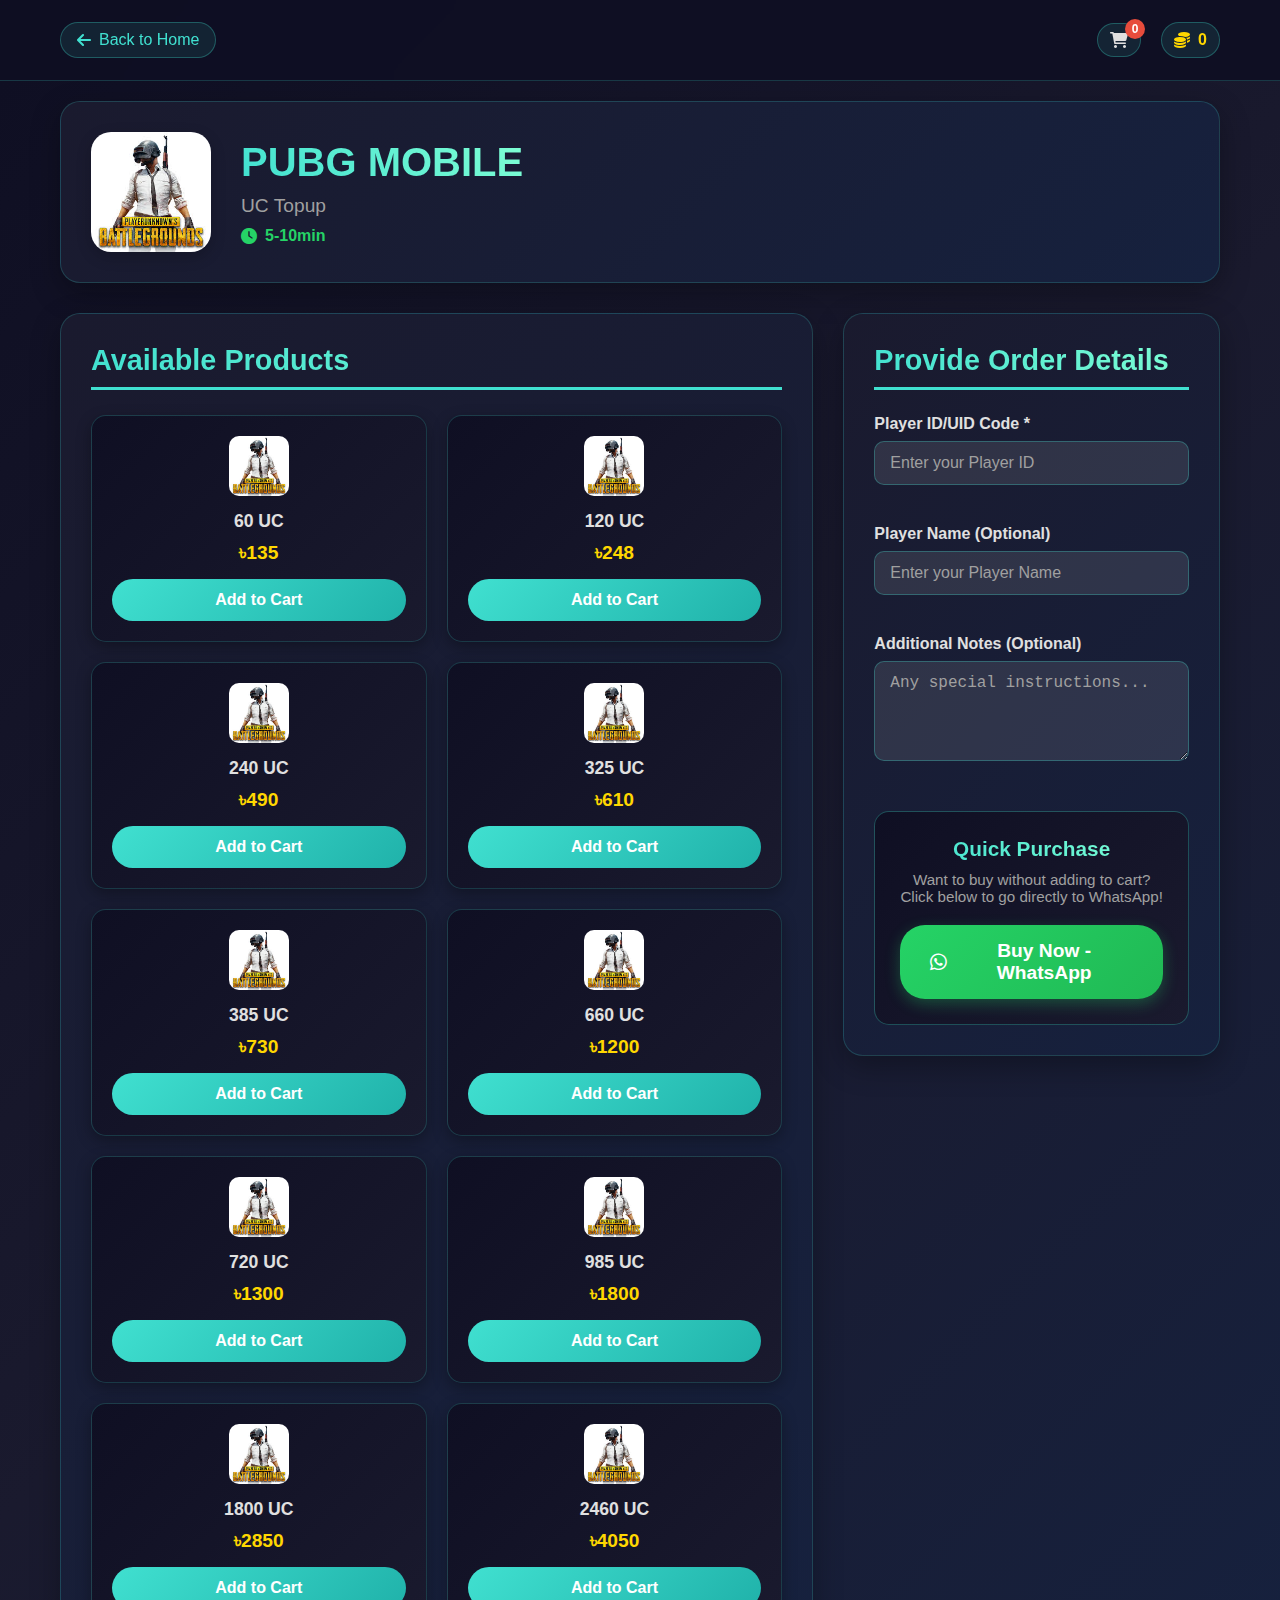
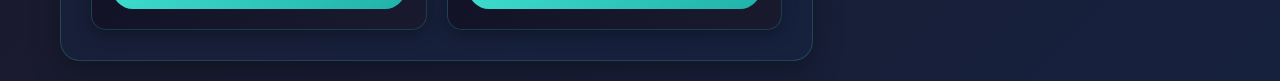
<file: pubg.html>
<!DOCTYPE html>
<html lang="en">
<head>
    <meta charset="UTF-8">
    <meta name="viewport" content="width=device-width, initial-scale=1.0">
    <title>PUBG Mobile - UC & Prime Plus | A4 GameShop</title>
    <link rel="stylesheet" href="styles.css">
    <link rel="stylesheet" href="game-page.css">
    <link rel="stylesheet" href="ui-consistency.css">
    <link href="https://cdnjs.cloudflare.com/ajax/libs/font-awesome/6.0.0/css/all.min.css" rel="stylesheet">
</head>
<body>
    <!-- Header -->
    <header class="header">
        <div class="container">
            <div class="header-top">
                <div class="contact-info">
                    <a href="index.html" class="back-link">
                        <i class="fas fa-arrow-left"></i> Back to Home
                    </a>
                </div>
                <div class="cart-info">
                    <div class="cart-icon">
                        <i class="fas fa-shopping-cart"></i>
                        <span class="cart-count">0</span>
                    </div>
                    <div class="coin-balance">
                        <i class="fas fa-coins"></i>
                        <span id="coinBalance">0</span>
                    </div>
                </div>
            </div>
        </div>
    </header>

    <!-- Main Content -->
    <main class="game-page">
        <div class="container">
            <!-- Game Header -->
            <div class="game-header">
                <img src="images/pubg.jpg" alt="PUBG Mobile" class="game-logo">
                <div class="game-info">
                    <h1>PUBG MOBILE</h1>
                    <p class="game-subtitle">UC Topup</p>
                    <p class="delivery-time"><i class="fas fa-clock"></i> 5-10min</p>
                </div>
            </div>

            <div class="game-content">
                <!-- Products Section -->
                <div class="products-section">
                    <h2>Available Products</h2>
                    <div class="products-grid">
                        <div class="product-card" data-product-id="1">
                            <img src="images/pubg.jpg" alt="60 UC" class="product-image">
                            <h3>60 UC</h3>
                            <p class="product-price">৳135</p>
                            <button class="btn-add-to-cart" onclick="addToCart(1, '60 UC', 135, 'images/pubg.jpg')">
                                Add to Cart
                            </button>
                        </div>

                        <div class="product-card" data-product-id="2">
                            <img src="images/pubg.jpg" alt="120 UC" class="product-image">
                            <h3>120 UC</h3>
                            <p class="product-price">৳248</p>
                            <button class="btn-add-to-cart" onclick="addToCart(2, '120 UC', 248, 'images/pubg.jpg')">
                                Add to Cart
                            </button>
                        </div>

                        <div class="product-card" data-product-id="3">
                            <img src="images/pubg.jpg" alt="240 UC" class="product-image">
                            <h3>240 UC</h3>
                            <p class="product-price">৳490</p>
                            <button class="btn-add-to-cart" onclick="addToCart(3, '240 UC', 490, 'images/pubg.jpg')">
                                Add to Cart
                            </button>
                        </div>

                        <div class="product-card" data-product-id="4">
                            <img src="images/pubg.jpg" alt="325 UC" class="product-image">
                            <h3>325 UC</h3>
                            <p class="product-price">৳610</p>
                            <button class="btn-add-to-cart" onclick="addToCart(4, '325 UC', 610, 'images/pubg.jpg')">
                                Add to Cart
                            </button>
                        </div>

                        <div class="product-card" data-product-id="5">
                            <img src="images/pubg.jpg" alt="385 UC" class="product-image">
                            <h3>385 UC</h3>
                            <p class="product-price">৳730</p>
                            <button class="btn-add-to-cart" onclick="addToCart(5, '385 UC', 730, 'images/pubg.jpg')">
                                Add to Cart
                            </button>
                        </div>

                        <div class="product-card" data-product-id="6">
                            <img src="images/pubg.jpg" alt="660 UC" class="product-image">
                            <h3>660 UC</h3>
                            <p class="product-price">৳1200</p>
                            <button class="btn-add-to-cart" onclick="addToCart(6, '660 UC', 1200, 'images/pubg.jpg')">
                                Add to Cart
                            </button>
                        </div>

                        <div class="product-card" data-product-id="7">
                            <img src="images/pubg.jpg" alt="720 UC" class="product-image">
                            <h3>720 UC</h3>
                            <p class="product-price">৳1300</p>
                            <button class="btn-add-to-cart" onclick="addToCart(7, '720 UC', 1300, 'images/pubg.jpg')">
                                Add to Cart
                            </button>
                        </div>

                        <div class="product-card" data-product-id="8">
                            <img src="images/pubg.jpg" alt="985 UC" class="product-image">
                            <h3>985 UC</h3>
                            <p class="product-price">৳1800</p>
                            <button class="btn-add-to-cart" onclick="addToCart(8, '985 UC', 1800, 'images/pubg.jpg')">
                                Add to Cart
                            </button>
                        </div>

                        <div class="product-card" data-product-id="9">
                            <img src="images/pubg.jpg" alt="1800 UC" class="product-image">
                            <h3>1800 UC</h3>
                            <p class="product-price">৳2850</p>
                            <button class="btn-add-to-cart" onclick="addToCart(9, '1800 UC', 2850, 'images/pubg.jpg')">
                                Add to Cart
                            </button>
                        </div>

                        <div class="product-card" data-product-id="10">
                            <img src="images/pubg.jpg" alt="2460 UC" class="product-image">
                            <h3>2460 UC</h3>
                            <p class="product-price">৳4050</p>
                            <button class="btn-add-to-cart" onclick="addToCart(10, '2460 UC', 4050, 'images/pubg.jpg')">
                                Add to Cart
                            </button>
                        </div>
                    </div>
                </div>

                <!-- Order Details Section -->
                <div class="order-details-section">
                    <h2>Provide Order Details</h2>
                    <form class="order-form">
                        <div class="form-group">
                            <label for="playerId">Player ID/UID Code *</label>
                            <input type="text" id="playerId" name="playerId" placeholder="Enter your Player ID" required>
                        </div>
                        <div class="form-group">
                            <label for="playerName">Player Name (Optional)</label>
                            <input type="text" id="playerName" name="playerName" placeholder="Enter your Player Name">
                        </div>
                        <div class="form-group">
                            <label for="additionalNotes">Additional Notes (Optional)</label>
                            <textarea id="additionalNotes" name="additionalNotes" placeholder="Any special instructions..."></textarea>
                        </div>
                    </form>
                    
                    <div class="quick-buy-section">
                        <h3>Quick Purchase</h3>
                        <p>Want to buy without adding to cart? Click below to go directly to WhatsApp!</p>
                        <button id="buyNowBtn" class="btn-buy-now" onclick="buyNowWhatsApp()">
                            <i class="fab fa-whatsapp"></i> Buy Now - WhatsApp
                        </button>
                    </div>
                </div>
            </div>
        </div>
    </main>

    <!-- Shopping Cart Modal -->
    <div id="cartModal" class="modal">
        <div class="modal-content">
            <div class="modal-header">
                <h3>Shopping Cart</h3>
                <span class="close">&times;</span>
            </div>
            <div class="modal-body">
                <div id="cartItems"></div>
                <div class="cart-total">
                    <h4>Total: ৳<span id="cartTotal">0</span></h4>
                </div>
            </div>
            <div class="modal-footer">
                <button id="proceedToWhatsApp" class="btn-primary">Proceed to WhatsApp</button>
            </div>
        </div>
    </div>

    <script src="game-script.js"></script>
</body>
</file>
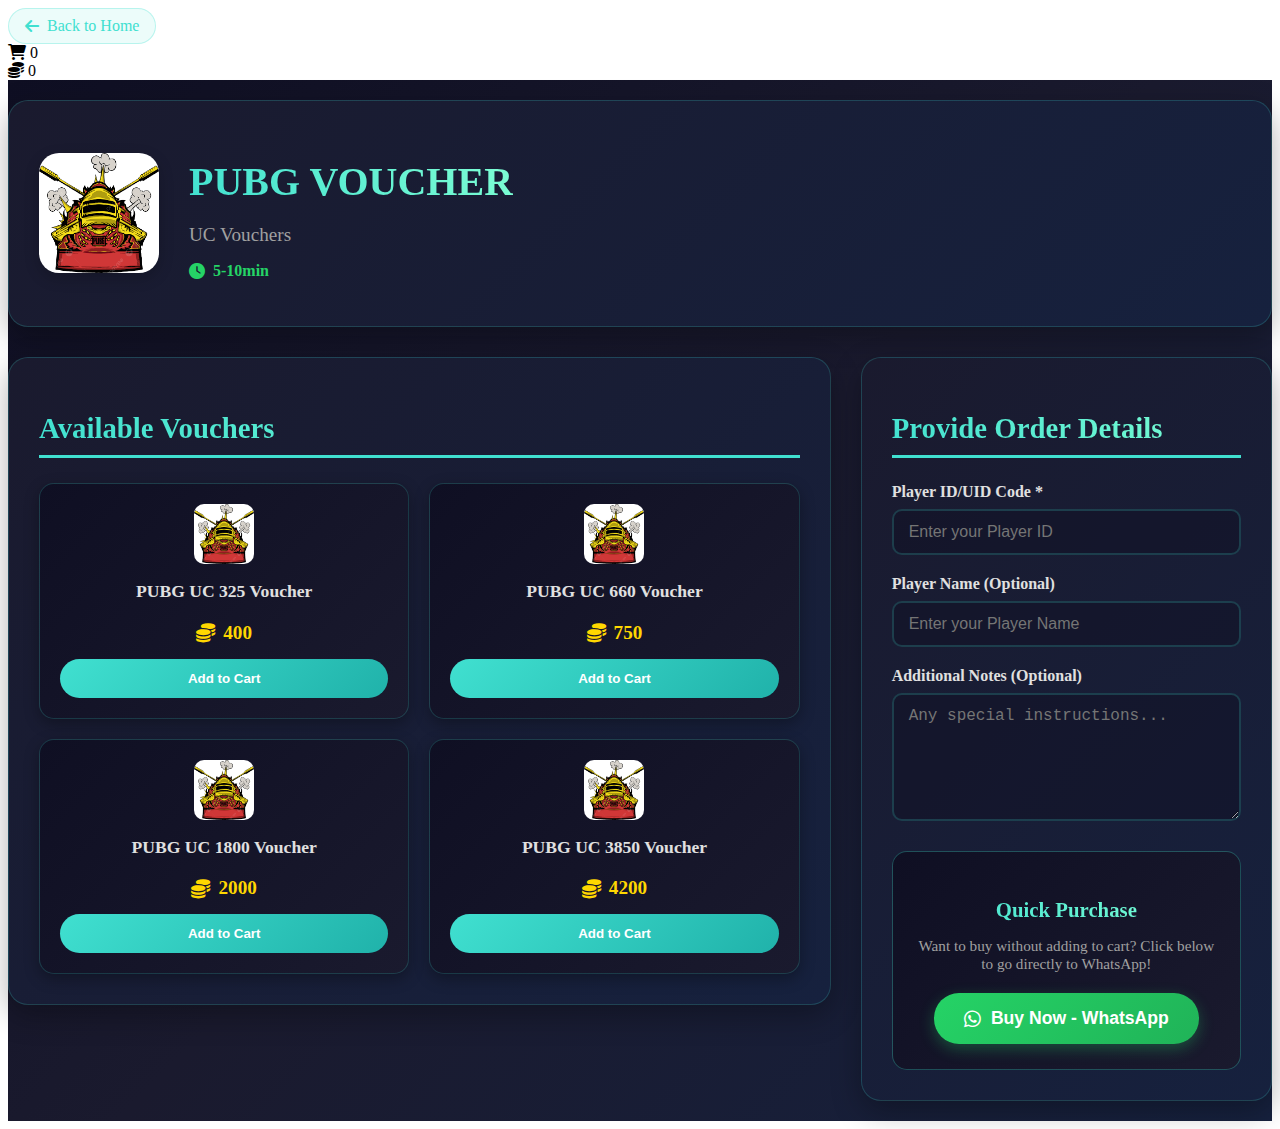
<file: pubgvoucher.html>
<!DOCTYPE html>
<html lang="en">
<head>
    <meta charset="UTF-8">
    <meta name="viewport" content="width=device-width, initial-scale=1.0">
    <title>PUBG Voucher - UC Vouchers | A4 GameShop</title>
    <link rel="stylesheet" href="game-page.css">
    <link href="https://cdnjs.cloudflare.com/ajax/libs/font-awesome/6.0.0/css/all.min.css" rel="stylesheet">
</head>
<body>
    <!-- Header -->
    <header class="header">
        <div class="container">
            <div class="header-top">
                <div class="contact-info">
                    <a href="index.html" class="back-link">
                        <i class="fas fa-arrow-left"></i> Back to Home
                    </a>
                </div>
                <div class="cart-info">
                    <div class="cart-icon">
                        <i class="fas fa-shopping-cart"></i>
                        <span class="cart-count">0</span>
                    </div>
                    <div class="coin-balance">
                        <i class="fas fa-coins"></i>
                        <span id="coinBalance">0</span>
                    </div>
                </div>
            </div>
        </div>
    </header>

    <!-- Main Content -->
    <main class="game-page">
        <div class="container">
            <!-- Game Header -->
            <div class="game-header">
                <img src="images/pubg voucher.png" alt="PUBG Voucher" class="game-logo">
                <div class="game-info">
                    <h1>PUBG VOUCHER</h1>
                    <p class="game-subtitle">UC Vouchers</p>
                    <p class="delivery-time"><i class="fas fa-clock"></i> 5-10min</p>
                </div>
            </div>

            <div class="game-content">
                <!-- Products Section -->
                <div class="products-section">
                    <h2>Available Vouchers</h2>
                    <div class="products-grid">
                        <div class="product-card" data-product-id="33">
                            <img src="images/pubg voucher.png" alt="PUBG UC 325 Voucher" class="product-image">
                            <h3>PUBG UC 325 Voucher</h3>
                            <p class="product-price"><i class="fas fa-coins"></i> 400</p>
                            <button class="btn-add-to-cart" onclick="addToCart(33, 'PUBG UC 325 Voucher', 400, 'images/pubg voucher.png')">
                                Add to Cart
                            </button>
                        </div>

                        <div class="product-card" data-product-id="34">
                            <img src="images/pubg voucher.png" alt="PUBG UC 660 Voucher" class="product-image">
                            <h3>PUBG UC 660 Voucher</h3>
                            <p class="product-price"><i class="fas fa-coins"></i> 750</p>
                            <button class="btn-add-to-cart" onclick="addToCart(34, 'PUBG UC 660 Voucher', 750, 'images/pubg voucher.png')">
                                Add to Cart
                            </button>
                        </div>

                        <div class="product-card" data-product-id="35">
                            <img src="images/pubg voucher.png" alt="PUBG UC 1800 Voucher" class="product-image">
                            <h3>PUBG UC 1800 Voucher</h3>
                            <p class="product-price"><i class="fas fa-coins"></i> 2000</p>
                            <button class="btn-add-to-cart" onclick="addToCart(35, 'PUBG UC 1800 Voucher', 2000, 'images/pubg voucher.png')">
                                Add to Cart
                            </button>
                        </div>

                        <div class="product-card" data-product-id="36">
                            <img src="images/pubg voucher.png" alt="PUBG UC 3850 Voucher" class="product-image">
                            <h3>PUBG UC 3850 Voucher</h3>
                            <p class="product-price"><i class="fas fa-coins"></i> 4200</p>
                            <button class="btn-add-to-cart" onclick="addToCart(36, 'PUBG UC 3850 Voucher', 4200, 'images/pubg voucher.png')">
                                Add to Cart
                            </button>
                        </div>
                    </div>
                </div>

                <!-- Order Details Section -->
                <div class="order-details-section">
                    <h2>Provide Order Details</h2>
                    <form class="order-form">
                        <div class="form-group">
                            <label for="playerId">Player ID/UID Code *</label>
                            <input type="text" id="playerId" name="playerId" placeholder="Enter your Player ID" required>
                        </div>
                        <div class="form-group">
                            <label for="playerName">Player Name (Optional)</label>
                            <input type="text" id="playerName" name="playerName" placeholder="Enter your Player Name">
                        </div>
                        <div class="form-group">
                            <label for="additionalNotes">Additional Notes (Optional)</label>
                            <textarea id="additionalNotes" name="additionalNotes" placeholder="Any special instructions..."></textarea>
                        </div>
                    </form>
                    
                    <div class="quick-buy-section">
                        <h3>Quick Purchase</h3>
                        <p>Want to buy without adding to cart? Click below to go directly to WhatsApp!</p>
                        <button id="buyNowBtn" class="btn-buy-now" onclick="buyNowWhatsApp()">
                            <i class="fab fa-whatsapp"></i> Buy Now - WhatsApp
                        </button>
                    </div>
                </div>
            </div>
        </div>
    </main>

    <!-- Shopping Cart Modal -->
    <div id="cartModal" class="modal">
        <div class="modal-content">
            <div class="modal-header">
                <h3>Shopping Cart</h3>
                <span class="close">&times;</span>
            </div>
            <div class="modal-body">
                <div id="cartItems"></div>
                <div class="cart-total">
                    <h4>Total: <span id="cartTotal">0</span> coins</h4>
                </div>
            </div>
            <div class="modal-footer">
                <button id="proceedToWhatsApp" class="btn-primary">Proceed to WhatsApp</button>
            </div>
        </div>
    </div>

    <script src="game-script.js"></script>
</body>
</html>
</file>
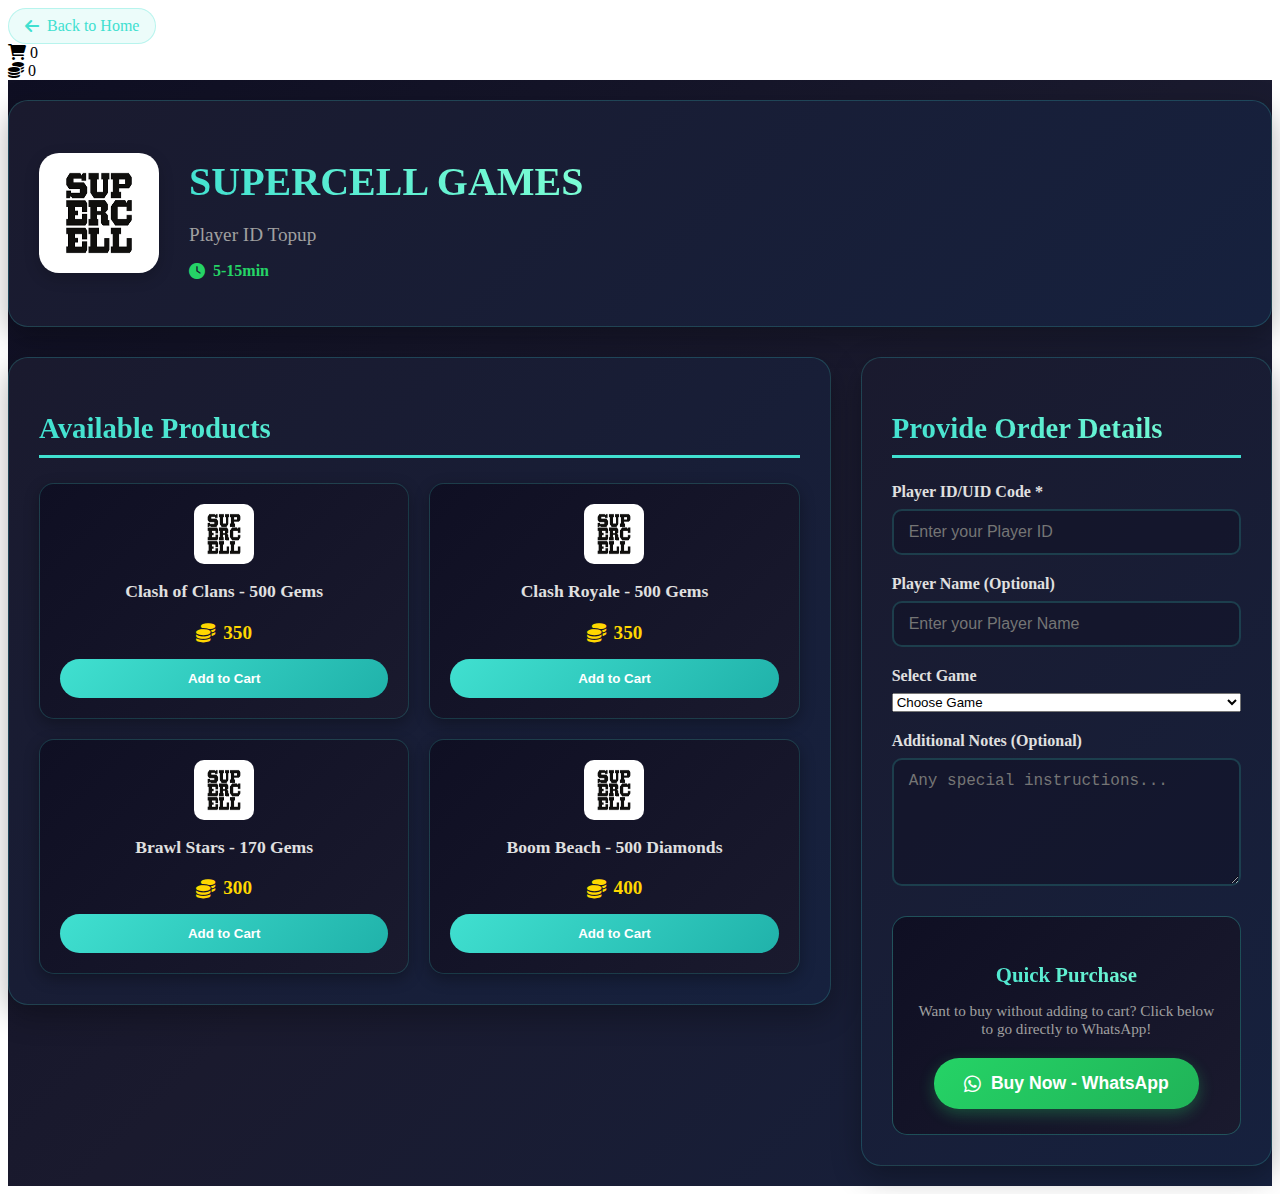
<file: supercell.html>
<!DOCTYPE html>
<html lang="en">
<head>
    <meta charset="UTF-8">
    <meta name="viewport" content="width=device-width, initial-scale=1.0">
    <title>Supercell Games - Gems & Coins | A4 GameShop</title>
    <link rel="stylesheet" href="game-page.css">
    <link href="https://cdnjs.cloudflare.com/ajax/libs/font-awesome/6.0.0/css/all.min.css" rel="stylesheet">
</head>
<body>
    <!-- Header -->
    <header class="header">
        <div class="container">
            <div class="header-top">
                <div class="contact-info">
                    <a href="index.html" class="back-link">
                        <i class="fas fa-arrow-left"></i> Back to Home
                    </a>
                </div>
                <div class="cart-info">
                    <div class="cart-icon">
                        <i class="fas fa-shopping-cart"></i>
                        <span class="cart-count">0</span>
                    </div>
                    <div class="coin-balance">
                        <i class="fas fa-coins"></i>
                        <span id="coinBalance">0</span>
                    </div>
                </div>
            </div>
        </div>
    </header>

    <!-- Main Content -->
    <main class="game-page">
        <div class="container">
            <!-- Game Header -->
            <div class="game-header">
                <img src="images/SC.png" alt="Supercell Games" class="game-logo">
                <div class="game-info">
                    <h1>SUPERCELL GAMES</h1>
                    <p class="game-subtitle">Player ID Topup</p>
                    <p class="delivery-time"><i class="fas fa-clock"></i> 5-15min</p>
                </div>
            </div>

            <div class="game-content">
                <!-- Products Section -->
                <div class="products-section">
                    <h2>Available Products</h2>
                    <div class="products-grid">
                        <div class="product-card" data-product-id="13">
                            <img src="images/SC.png" alt="Clash of Clans Gems" class="product-image">
                            <h3>Clash of Clans - 500 Gems</h3>
                            <p class="product-price"><i class="fas fa-coins"></i> 350</p>
                            <button class="btn-add-to-cart" onclick="addToCart(13, 'Clash of Clans - 500 Gems', 350, 'images/SC.png')">
                                Add to Cart
                            </button>
                        </div>

                        <div class="product-card" data-product-id="14">
                            <img src="images/SC.png" alt="Clash Royale Gems" class="product-image">
                            <h3>Clash Royale - 500 Gems</h3>
                            <p class="product-price"><i class="fas fa-coins"></i> 350</p>
                            <button class="btn-add-to-cart" onclick="addToCart(14, 'Clash Royale - 500 Gems', 350, 'images/SC.png')">
                                Add to Cart
                            </button>
                        </div>

                        <div class="product-card" data-product-id="15">
                            <img src="images/SC.png" alt="Brawl Stars Gems" class="product-image">
                            <h3>Brawl Stars - 170 Gems</h3>
                            <p class="product-price"><i class="fas fa-coins"></i> 300</p>
                            <button class="btn-add-to-cart" onclick="addToCart(15, 'Brawl Stars - 170 Gems', 300, 'images/SC.png')">
                                Add to Cart
                            </button>
                        </div>

                        <div class="product-card" data-product-id="16">
                            <img src="images/SC.png" alt="Boom Beach Diamonds" class="product-image">
                            <h3>Boom Beach - 500 Diamonds</h3>
                            <p class="product-price"><i class="fas fa-coins"></i> 400</p>
                            <button class="btn-add-to-cart" onclick="addToCart(16, 'Boom Beach - 500 Diamonds', 400, 'images/SC.png')">
                                Add to Cart
                            </button>
                        </div>
                    </div>
                </div>

                <!-- Order Details Section -->
                <div class="order-details-section">
                    <h2>Provide Order Details</h2>
                    <form class="order-form">
                        <div class="form-group">
                            <label for="playerId">Player ID/UID Code *</label>
                            <input type="text" id="playerId" name="playerId" placeholder="Enter your Player ID" required>
                        </div>
                        <div class="form-group">
                            <label for="playerName">Player Name (Optional)</label>
                            <input type="text" id="playerName" name="playerName" placeholder="Enter your Player Name">
                        </div>
                        <div class="form-group">
                            <label for="gameType">Select Game</label>
                            <select id="gameType" name="gameType" required>
                                <option value="">Choose Game</option>
                                <option value="clash-of-clans">Clash of Clans</option>
                                <option value="clash-royale">Clash Royale</option>
                                <option value="brawl-stars">Brawl Stars</option>
                                <option value="boom-beach">Boom Beach</option>
                            </select>
                        </div>
                        <div class="form-group">
                            <label for="additionalNotes">Additional Notes (Optional)</label>
                            <textarea id="additionalNotes" name="additionalNotes" placeholder="Any special instructions..."></textarea>
                        </div>
                    </form>
                    
                    <div class="quick-buy-section">
                        <h3>Quick Purchase</h3>
                        <p>Want to buy without adding to cart? Click below to go directly to WhatsApp!</p>
                        <button id="buyNowBtn" class="btn-buy-now" onclick="buyNowWhatsApp()">
                            <i class="fab fa-whatsapp"></i> Buy Now - WhatsApp
                        </button>
                    </div>
                </div>
            </div>
        </div>
    </main>

    <!-- Shopping Cart Modal -->
    <div id="cartModal" class="modal">
        <div class="modal-content">
            <div class="modal-header">
                <h3>Shopping Cart</h3>
                <span class="close">&times;</span>
            </div>
            <div class="modal-body">
                <div id="cartItems"></div>
                <div class="cart-total">
                    <h4>Total: <span id="cartTotal">0</span> coins</h4>
                </div>
            </div>
            <div class="modal-footer">
                <button id="proceedToWhatsApp" class="btn-primary">Proceed to WhatsApp</button>
            </div>
        </div>
    </div>

    <script src="game-script.js"></script>
</body>
</html>
</file>
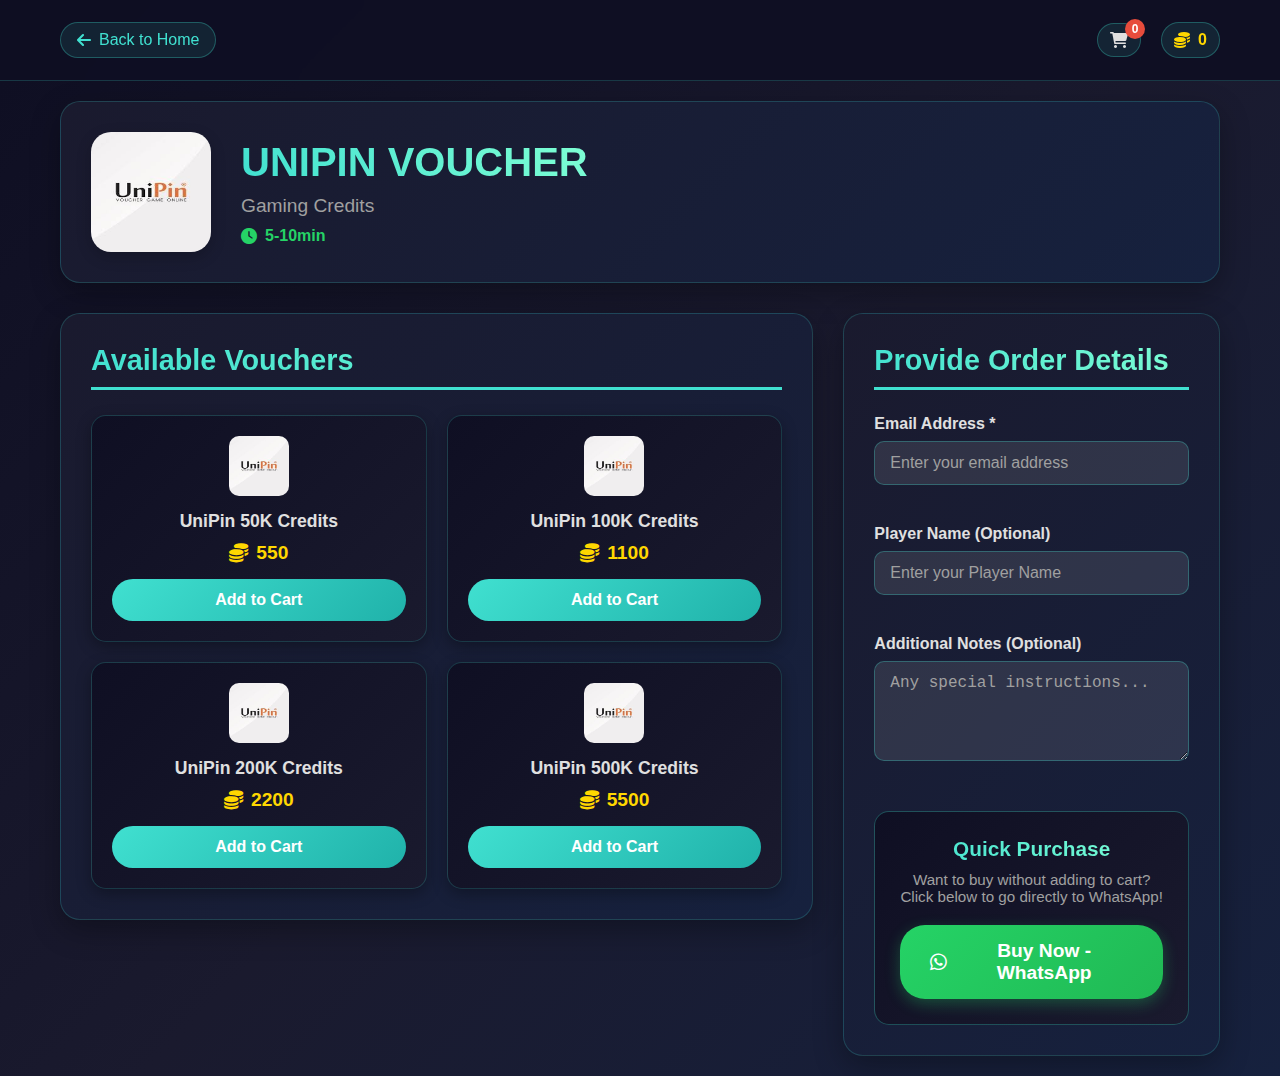
<file: unipin.html>
<!DOCTYPE html>
<html lang="en">
<head>
    <meta charset="UTF-8">
    <meta name="viewport" content="width=device-width, initial-scale=1.0">
    <title>UniPin Voucher - Gaming Credits | A4 GameShop</title>
    <link rel="stylesheet" href="styles.css">
    <link rel="stylesheet" href="game-page.css">
    <link rel="stylesheet" href="ui-consistency.css">
    <link href="https://cdnjs.cloudflare.com/ajax/libs/font-awesome/6.0.0/css/all.min.css" rel="stylesheet">
</head>
<body>
    <!-- Header -->
    <header class="header">
        <div class="container">
            <div class="header-top">
                <div class="contact-info">
                    <a href="index.html" class="back-link">
                        <i class="fas fa-arrow-left"></i> Back to Home
                    </a>
                </div>
                <div class="cart-info">
                    <div class="cart-icon">
                        <i class="fas fa-shopping-cart"></i>
                        <span class="cart-count">0</span>
                    </div>
                    <div class="coin-balance">
                        <i class="fas fa-coins"></i>
                        <span id="coinBalance">0</span>
                    </div>
                </div>
            </div>
        </div>
    </header>

    <!-- Main Content -->
    <main class="game-page">
        <div class="container">
            <!-- Game Header -->
            <div class="game-header">
                <img src="images/UP.jpg" alt="UniPin Voucher" class="game-logo">
                <div class="game-info">
                    <h1>UNIPIN VOUCHER</h1>
                    <p class="game-subtitle">Gaming Credits</p>
                    <p class="delivery-time"><i class="fas fa-clock"></i> 5-10min</p>
                </div>
            </div>

            <div class="game-content">
                <!-- Products Section -->
                <div class="products-section">
                    <h2>Available Vouchers</h2>
                    <div class="products-grid">
                        <div class="product-card" data-product-id="21">
                            <img src="images/UP.jpg" alt="UniPin 50K Credits" class="product-image">
                            <h3>UniPin 50K Credits</h3>
                            <p class="product-price"><i class="fas fa-coins"></i> 550</p>
                            <button class="btn-add-to-cart" onclick="addToCart(21, 'UniPin 50K Credits', 550, 'images/UP.jpg')">
                                Add to Cart
                            </button>
                        </div>

                        <div class="product-card" data-product-id="22">
                            <img src="images/UP.jpg" alt="UniPin 100K Credits" class="product-image">
                            <h3>UniPin 100K Credits</h3>
                            <p class="product-price"><i class="fas fa-coins"></i> 1100</p>
                            <button class="btn-add-to-cart" onclick="addToCart(22, 'UniPin 100K Credits', 1100, 'images/UP.jpg')">
                                Add to Cart
                            </button>
                        </div>

                        <div class="product-card" data-product-id="23">
                            <img src="images/UP.jpg" alt="UniPin 200K Credits" class="product-image">
                            <h3>UniPin 200K Credits</h3>
                            <p class="product-price"><i class="fas fa-coins"></i> 2200</p>
                            <button class="btn-add-to-cart" onclick="addToCart(23, 'UniPin 200K Credits', 2200, 'images/UP.jpg')">
                                Add to Cart
                            </button>
                        </div>

                        <div class="product-card" data-product-id="24">
                            <img src="images/UP.jpg" alt="UniPin 500K Credits" class="product-image">
                            <h3>UniPin 500K Credits</h3>
                            <p class="product-price"><i class="fas fa-coins"></i> 5500</p>
                            <button class="btn-add-to-cart" onclick="addToCart(24, 'UniPin 500K Credits', 5500, 'images/UP.jpg')">
                                Add to Cart
                            </button>
                        </div>
                    </div>
                </div>

                <!-- Order Details Section -->
                <div class="order-details-section">
                    <h2>Provide Order Details</h2>
                    <form class="order-form">
                        <div class="form-group">
                            <label for="email">Email Address *</label>
                            <input type="email" id="email" name="email" placeholder="Enter your email address" required>
                        </div>
                        <div class="form-group">
                            <label for="playerName">Player Name (Optional)</label>
                            <input type="text" id="playerName" name="playerName" placeholder="Enter your Player Name">
                        </div>
                        <div class="form-group">
                            <label for="additionalNotes">Additional Notes (Optional)</label>
                            <textarea id="additionalNotes" name="additionalNotes" placeholder="Any special instructions..."></textarea>
                        </div>
                    </form>
                    
                    <div class="quick-buy-section">
                        <h3>Quick Purchase</h3>
                        <p>Want to buy without adding to cart? Click below to go directly to WhatsApp!</p>
                        <button id="buyNowBtn" class="btn-buy-now" onclick="buyNowWhatsApp()">
                            <i class="fab fa-whatsapp"></i> Buy Now - WhatsApp
                        </button>
                    </div>
                </div>
            </div>
        </div>
    </main>

    <!-- Shopping Cart Modal -->
    <div id="cartModal" class="modal">
        <div class="modal-content">
            <div class="modal-header">
                <h3>Shopping Cart</h3>
                <span class="close">&times;</span>
            </div>
            <div class="modal-body">
                <div id="cartItems"></div>
                <div class="cart-total">
                    <h4>Total: <span id="cartTotal">0</span> coins</h4>
                </div>
            </div>
            <div class="modal-footer">
                <button id="proceedToWhatsApp" class="btn-primary">Proceed to WhatsApp</button>
            </div>
        </div>
    </div>

    <script src="game-script.js"></script>
</body>
</html>
</file>
<file: styles.css>
* {
    margin: 0;
    padding: 0;
    box-sizing: border-box;
}

body {
    font-family: 'Arial', sans-serif;
    background: linear-gradient(135deg, #0f0f23 0%, #1a1a2e 50%, #16213e 100%);
    min-height: 100vh;
    color: #e0e0e0;
}

.container {
    max-width: 1200px;
    margin: 0 auto;
    padding: 0 20px;
}

/* Header Styles */
.header {
    background: rgba(15, 15, 35, 0.95);
    backdrop-filter: blur(10px);
    border-bottom: 1px solid rgba(64, 224, 208, 0.2);
    padding: 10px 0;
    position: sticky;
    top: 0;
    z-index: 1000;
}

.header-top {
    display: flex;
    justify-content: space-between;
    align-items: center;
}

.contact-info {
    display: flex;
    gap: 20px;
}

.whatsapp-link, .playstore-link {
    color: #40e0d0;
    text-decoration: none;
    display: flex;
    align-items: center;
    gap: 8px;
    padding: 8px 16px;
    border-radius: 20px;
    background: rgba(64, 224, 208, 0.1);
    border: 1px solid rgba(64, 224, 208, 0.3);
    transition: all 0.3s ease;
}

.whatsapp-link:hover, .playstore-link:hover {
    background: rgba(64, 224, 208, 0.2);
    border-color: rgba(64, 224, 208, 0.5);
    transform: translateY(-2px);
    box-shadow: 0 5px 15px rgba(64, 224, 208, 0.3);
}

.cart-info {
    display: flex;
    align-items: center;
    gap: 20px;
    color: #e0e0e0;
}

.cart-icon {
    position: relative;
    cursor: pointer;
    padding: 8px;
    border-radius: 50%;
    background: rgba(64, 224, 208, 0.1);
    border: 1px solid rgba(64, 224, 208, 0.3);
    transition: all 0.3s ease;
}

.cart-icon:hover {
    background: rgba(64, 224, 208, 0.2);
    border-color: rgba(64, 224, 208, 0.5);
    box-shadow: 0 0 15px rgba(64, 224, 208, 0.3);
}

.cart-count {
    position: absolute;
    top: -5px;
    right: -5px;
    background: #e74c3c;
    color: white;
    border-radius: 50%;
    width: 20px;
    height: 20px;
    display: flex;
    align-items: center;
    justify-content: center;
    font-size: 12px;
    font-weight: bold;
}

.coin-balance {
    display: flex;
    align-items: center;
    gap: 8px;
    background: rgba(255, 193, 7, 0.15);
    border: 1px solid rgba(255, 193, 7, 0.3);
    padding: 8px 16px;
    border-radius: 20px;
    color: #ffd700;
    font-weight: bold;
}

/* Hero Banner */
.hero-banner {
    background: linear-gradient(135deg, #0f0f23 0%, #1a1a2e 50%, #16213e 100%);
    border-bottom: 1px solid rgba(64, 224, 208, 0.2);
    padding: 60px 0;
    color: #e0e0e0;
    position: relative;
    overflow: visible;
}

.hero-banner::before {
    content: '';
    position: absolute;
    top: 0;
    left: 0;
    right: 0;
    bottom: 0;
    background: url('data:image/svg+xml,<svg xmlns="http://www.w3.org/2000/svg" viewBox="0 0 100 100"><circle cx="20" cy="20" r="2" fill="rgba(255,255,255,0.1)"/><circle cx="80" cy="40" r="3" fill="rgba(255,255,255,0.05)"/><circle cx="40" cy="80" r="2" fill="rgba(255,255,255,0.1)"/></svg>');
    animation: float 20s ease-in-out infinite;
}

@keyframes float {
    0%, 100% { transform: translateY(0px) rotate(0deg); }
    50% { transform: translateY(-20px) rotate(180deg); }
}

.banner-content {
    display: flex;
    justify-content: space-between;
    align-items: center;
    position: relative;
    z-index: 2;
}

.banner-text h1 {
    font-size: 3rem;
    font-weight: bold;
    margin-bottom: 15px;
    background: linear-gradient(45deg, #40e0d0, #7fffd4);
    -webkit-background-clip: text;
    -webkit-text-fill-color: transparent;
    background-clip: text;
    text-shadow: 0 0 30px rgba(64, 224, 208, 0.5);
}

.banner-text p {
    font-size: 1.2rem;
    margin-bottom: 10px;
    opacity: 0.9;
}

/* Hero Stats */
.hero-stats {
    display: flex;
    gap: 30px;
    margin-top: 30px;
}

.stat-item {
    text-align: center;
}

.stat-number {
    display: block;
    font-size: 2rem;
    font-weight: bold;
    background: linear-gradient(45deg, #40e0d0, #7fffd4);
    -webkit-background-clip: text;
    -webkit-text-fill-color: transparent;
    background-clip: text;
}

.stat-label {
    display: block;
    font-size: 0.9rem;
    color: #a0a0a0;
    margin-top: 5px;
}

/* Modern Hero Carousel */
.hero-carousel-modern {
    position: relative;
    flex: 1;
    max-width: 600px;
    height: 500px;
    display: flex;
    align-items: center;
    justify-content: center;
    overflow: visible;
}

/* Phone Mockup */
.phone-mockup {
    position: relative;
    z-index: 10;
}

.phone-frame {
    width: 280px;
    height: 500px;
    background: linear-gradient(145deg, #2c3e50, #34495e);
    border-radius: 40px;
    padding: 15px;
    box-shadow: 0 20px 60px rgba(0, 0, 0, 0.4);
    position: relative;
}

.phone-frame::before {
    content: '';
    position: absolute;
    top: 50px;
    left: 50%;
    transform: translateX(-50%);
    width: 60px;
    height: 6px;
    background: #1a1a1a;
    border-radius: 3px;
}

.phone-frame::after {
    content: '';
    position: absolute;
    top: 30px;
    left: 50%;
    transform: translateX(-50%);
    width: 12px;
    height: 12px;
    background: #1a1a1a;
    border-radius: 50%;
}

.phone-screen {
    width: 100%;
    height: 100%;
    background: linear-gradient(135deg, #1a1a2e 0%, #16213e 100%);
    border-radius: 30px;
    overflow: hidden;
    position: relative;
}

.phone-content {
    padding: 40px 25px 25px;
    height: 100%;
    display: flex;
    flex-direction: column;
    justify-content: center;
    align-items: center;
    text-align: center;
}

.rating-display {
    margin-bottom: 40px;
}

.rating-stars {
    display: flex;
    gap: 5px;
    margin-bottom: 15px;
    justify-content: center;
}

.rating-stars i {
    color: #666;
    font-size: 1.2rem;
    transition: color 0.3s ease;
}

.rating-stars i.active {
    color: #ffd700;
}

.rating-text {
    color: #40e0d0;
    font-size: 1.1rem;
    font-weight: bold;
    margin-bottom: 5px;
}

.rating-display small {
    color: #a0a0a0;
    font-size: 0.8rem;
}

.service-preview h3 {
    color: #e0e0e0;
    font-size: 1.8rem;
    margin-bottom: 10px;
    background: linear-gradient(45deg, #40e0d0, #7fffd4);
    -webkit-background-clip: text;
    -webkit-text-fill-color: transparent;
    background-clip: text;
}

.service-preview p {
    color: #a0a0a0;
    font-size: 1rem;
    margin-bottom: 20px;
}

.service-badge {
    background: rgba(64, 224, 208, 0.1);
    border: 1px solid rgba(64, 224, 208, 0.3);
    border-radius: 20px;
    padding: 8px 16px;
    display: inline-block;
}

.service-badge span {
    color: #40e0d0;
    font-size: 0.9rem;
    font-weight: bold;
}

/* Floating Game Icons */
.floating-icons {
    position: absolute;
    width: 100%;
    height: 100%;
    top: 0;
    left: 0;
}

.game-icon {
    position: absolute;
    width: 80px;
    height: 80px;
    border-radius: 20px;
    background: rgba(26, 26, 46, 0.9);
    border: 2px solid rgba(64, 224, 208, 0.3);
    backdrop-filter: blur(10px);
    cursor: pointer;
    transition: all 0.4s ease;
    animation: float 6s ease-in-out infinite;
    overflow: hidden;
}

.game-icon:hover,
.game-icon.active {
    border-color: rgba(64, 224, 208, 0.8);
    transform: scale(1.1);
    box-shadow: 0 10px 30px rgba(64, 224, 208, 0.3);
}

.game-icon img {
    width: 100%;
    height: 100%;
    object-fit: cover;
    border-radius: 18px;
}

.icon-glow {
    position: absolute;
    top: -2px;
    left: -2px;
    right: -2px;
    bottom: -2px;
    background: linear-gradient(45deg, #40e0d0, #7fffd4, #40e0d0);
    border-radius: 20px;
    opacity: 0;
    z-index: -1;
    animation: glow-rotate 3s linear infinite;
}

.game-icon.active .icon-glow {
    opacity: 0.6;
}

/* Icon Positioning */
.icon-1 { top: 10%; left: 5%; animation-delay: 0s; }
.icon-2 { top: 20%; right: 5%; animation-delay: 1s; }
.icon-3 { top: 50%; left: -5%; animation-delay: 2s; }
.icon-4 { top: 60%; right: -5%; animation-delay: 3s; }
.icon-5 { bottom: 20%; left: 8%; animation-delay: 4s; }
.icon-6 { bottom: 10%; right: 8%; animation-delay: 5s; }

/* Carousel Navigation Arrows */
.carousel-navigation {
    position: absolute;
    top: 50%;
    transform: translateY(-50%);
    width: 100%;
    display: flex;
    justify-content: space-between;
    padding: 0 -10px;
    pointer-events: none;
    z-index: 15;
}

.carousel-arrow {
    width: 50px;
    height: 50px;
    border-radius: 50%;
    background: rgba(26, 26, 46, 0.95);
    border: 2px solid rgba(64, 224, 208, 0.6);
    color: #40e0d0;
    cursor: pointer;
    transition: all 0.3s ease;
    display: flex;
    align-items: center;
    justify-content: center;
    backdrop-filter: blur(10px);
    pointer-events: all;
    box-shadow: 0 5px 15px rgba(0, 0, 0, 0.4);
    z-index: 100;
}

.carousel-arrow:hover {
    background: rgba(64, 224, 208, 0.2);
    border-color: rgba(64, 224, 208, 0.8);
    transform: scale(1.1);
    box-shadow: 0 8px 25px rgba(64, 224, 208, 0.3);
}

.carousel-arrow:active {
    transform: scale(0.95);
}

.carousel-arrow i {
    font-size: 1.2rem;
    transition: transform 0.2s ease;
}

.carousel-arrow:hover i {
    transform: scale(1.1);
}

.carousel-arrow-prev {
    left: -75px;
}

.carousel-arrow-next {
    right: -75px;
}

/* Arrow Animation */
@keyframes arrowPulse {
    0%, 100% { box-shadow: 0 5px 15px rgba(0, 0, 0, 0.2); }
    50% { box-shadow: 0 8px 25px rgba(64, 224, 208, 0.2); }
}

.carousel-arrow {
    animation: arrowPulse 3s ease-in-out infinite;
}

/* Modern Carousel Dots */
.modern-carousel-dots {
    position: absolute;
    bottom: -40px;
    left: 50%;
    transform: translateX(-50%);
    display: flex;
    gap: 12px;
    z-index: 20;
}

.modern-dot {
    width: 15px;
    height: 15px;
    border-radius: 50%;
    background: rgba(64, 224, 208, 0.3);
    cursor: pointer;
    transition: all 0.3s ease;
    position: relative;
}

.modern-dot.active {
    background: #40e0d0;
    box-shadow: 0 0 15px rgba(64, 224, 208, 0.5);
}

.modern-dot::after {
    content: '';
    position: absolute;
    top: 50%;
    left: 50%;
    transform: translate(-50%, -50%);
    width: 25px;
    height: 25px;
    border-radius: 50%;
    background: rgba(64, 224, 208, 0.1);
    opacity: 0;
    transition: opacity 0.3s ease;
}

.modern-dot:hover::after {
    opacity: 1;
}

/* Background Elements */
.hero-bg-elements {
    position: absolute;
    top: 0;
    left: 0;
    width: 100%;
    height: 100%;
    pointer-events: none;
    overflow: hidden;
}

.bg-circle {
    position: absolute;
    border-radius: 50%;
    background: rgba(64, 224, 208, 0.05);
    animation: float 20s ease-in-out infinite;
}

.circle-1 {
    width: 200px;
    height: 200px;
    top: 10%;
    left: 10%;
    animation-delay: 0s;
}

.circle-2 {
    width: 150px;
    height: 150px;
    top: 60%;
    right: 15%;
    animation-delay: 7s;
}

.circle-3 {
    width: 100px;
    height: 100px;
    bottom: 20%;
    left: 20%;
    animation-delay: 14s;
}

/* Animations */
@keyframes float {
    0%, 100% { transform: translateY(0px) rotate(0deg); }
    25% { transform: translateY(-10px) rotate(5deg); }
    50% { transform: translateY(-5px) rotate(0deg); }
    75% { transform: translateY(-15px) rotate(-5deg); }
}

@keyframes glow-rotate {
    0% { transform: rotate(0deg); }
    100% { transform: rotate(360deg); }
}

/* Main Content */
.main-content {
    padding: 60px 0;
    background: rgba(15, 15, 35, 0.3);
    backdrop-filter: blur(10px);
}

.services-grid h2 {
    text-align: center;
    color: #e0e0e0;
    font-size: 2.5rem;
    margin-bottom: 40px;
    background: linear-gradient(45deg, #40e0d0, #7fffd4);
    -webkit-background-clip: text;
    -webkit-text-fill-color: transparent;
    background-clip: text;
}

.grid {
    display: grid;
    grid-template-columns: repeat(auto-fit, minmax(250px, 1fr));
    gap: 30px;
    margin-bottom: 60px;
}

.service-card {
    background: linear-gradient(135deg, #1a1a2e 0%, #16213e 100%);
    border: 1px solid rgba(64, 224, 208, 0.2);
    border-radius: 20px;
    padding: 30px;
    text-align: center;
    cursor: pointer;
    transition: all 0.3s ease;
    box-shadow: 0 10px 30px rgba(0, 0, 0, 0.3);
    position: relative;
    overflow: hidden;
}

.service-card::before {
    content: '';
    position: absolute;
    top: 0;
    left: -100%;
    width: 100%;
    height: 100%;
    background: linear-gradient(90deg, transparent, rgba(64, 224, 208, 0.1), transparent);
    transition: left 0.5s;
}

.service-card:hover::before {
    left: 100%;
}

.service-card:hover {
    transform: translateY(-10px) scale(1.05);
    box-shadow: 0 20px 40px rgba(64, 224, 208, 0.2);
    border-color: rgba(64, 224, 208, 0.4);
}

.service-icon {
    margin-bottom: 20px;
}

.service-icon img {
    width: 80px;
    height: 80px;
    border-radius: 15px;
    object-fit: cover;
    border: 2px solid rgba(64, 224, 208, 0.3);
}

.service-card h3 {
    font-size: 1.3rem;
    font-weight: bold;
    margin-bottom: 10px;
    color: #e0e0e0;
}

.service-card p {
    color: #a0a0a0;
    font-size: 1rem;
}

/* Footer */
.footer {
    background: linear-gradient(135deg, #0f0f23 0%, #1a1a2e 100%);
    border-top: 1px solid rgba(64, 224, 208, 0.2);
    color: #e0e0e0;
    padding: 60px 0 20px;
}

.footer-content {
    display: grid;
    grid-template-columns: repeat(auto-fit, minmax(250px, 1fr));
    gap: 40px;
    margin-bottom: 40px;
}

.footer-section h4 {
    font-size: 1.2rem;
    margin-bottom: 20px;
    color: #40e0d0;
    background: linear-gradient(45deg, #40e0d0, #7fffd4);
    -webkit-background-clip: text;
    -webkit-text-fill-color: transparent;
    background-clip: text;
}

.footer-section ul {
    list-style: none;
}

.footer-section ul li {
    margin-bottom: 10px;
}

.footer-section ul li a {
    color: #a0a0a0;
    text-decoration: none;
    transition: color 0.3s ease;
}

.footer-section ul li a:hover {
    color: #40e0d0;
}

.contact-details p {
    display: flex;
    align-items: center;
    gap: 10px;
    margin-bottom: 10px;
    color: #ccc;
}

.community-links {
    display: flex;
    gap: 15px;
    margin-bottom: 20px;
}

.community-links a {
    color: #ccc;
    text-decoration: none;
    display: flex;
    align-items: center;
    gap: 8px;
    padding: 8px 12px;
    border-radius: 10px;
    background: rgba(255, 255, 255, 0.1);
    transition: all 0.3s ease;
}

.community-links a:hover {
    background: rgba(64, 224, 208, 0.2);
    color: #40e0d0;
}

.social-links {
    display: flex;
    gap: 15px;
    margin-top: 20px;
}

.social-links a {
    display: flex;
    align-items: center;
    justify-content: center;
    width: 40px;
    height: 40px;
    background: rgba(64, 224, 208, 0.1);
    border: 1px solid rgba(64, 224, 208, 0.3);
    color: #40e0d0;
    border-radius: 50%;
    text-decoration: none;
    transition: all 0.3s ease;
}

.social-links a:hover {
    background: rgba(64, 224, 208, 0.2);
    border-color: rgba(64, 224, 208, 0.5);
    transform: translateY(-3px);
    box-shadow: 0 5px 15px rgba(64, 224, 208, 0.3);
}

.footer-bottom {
    border-top: 1px solid rgba(64, 224, 208, 0.2);
    padding-top: 20px;
    text-align: center;
    color: #a0a0a0;
}

/* Modal Styles */
.modal {
    display: none;
    position: fixed;
    z-index: 2000;
    left: 0;
    top: 0;
    width: 100%;
    height: 100%;
    background-color: rgba(0, 0, 0, 0.5);
    backdrop-filter: blur(5px);
}

.modal-content {
    background: linear-gradient(135deg, #1a1a2e 0%, #16213e 100%);
    border: 1px solid rgba(64, 224, 208, 0.3);
    margin: 10% auto;
    padding: 0;
    border-radius: 20px;
    width: 90%;
    max-width: 600px;
    box-shadow: 0 20px 60px rgba(0, 0, 0, 0.5);
    animation: modalSlideIn 0.3s ease;
}

@keyframes modalSlideIn {
    from { transform: translateY(-50px); opacity: 0; }
    to { transform: translateY(0); opacity: 1; }
}

.modal-header {
    background: linear-gradient(135deg, #0f0f23 0%, #1a1a2e 100%);
    border-bottom: 1px solid rgba(64, 224, 208, 0.3);
    color: #e0e0e0;
    padding: 20px;
    border-radius: 20px 20px 0 0;
    display: flex;
    justify-content: space-between;
    align-items: center;
}

.modal-header h3 {
    margin: 0;
    font-size: 1.5rem;
}

.close {
    font-size: 28px;
    font-weight: bold;
    cursor: pointer;
    transition: color 0.3s ease;
}

.close:hover {
    color: #ffc107;
}

.modal-body {
    padding: 30px;
    max-height: 400px;
    overflow-y: auto;
}

.modal-footer {
    padding: 20px 30px;
    border-top: 1px solid #eee;
    text-align: right;
}

.btn-primary {
    background: linear-gradient(135deg, #25d366, #20b954);
    color: white;
    border: none;
    padding: 15px 30px;
    border-radius: 25px;
    font-size: 1.1rem;
    font-weight: bold;
    cursor: pointer;
    transition: all 0.3s ease;
    display: inline-flex;
    align-items: center;
    gap: 10px;
}

.btn-primary:hover {
    transform: translateY(-2px);
    box-shadow: 0 10px 20px rgba(37, 211, 102, 0.3);
}

.btn-primary::before {
    content: '\f232';
    font-family: 'Font Awesome 5 Brands';
}

.cart-total {
    text-align: right;
    margin-top: 20px;
    padding-top: 20px;
    border-top: 2px solid rgba(64, 224, 208, 0.3);
    font-size: 1.2rem;
    color: #40e0d0;
}

#cartItems {
    margin-bottom: 20px;
}

.cart-item {
    display: flex;
    justify-content: space-between;
    align-items: center;
    padding: 15px;
    border: 1px solid rgba(64, 224, 208, 0.2);
    border-radius: 10px;
    margin-bottom: 10px;
    background: rgba(26, 26, 46, 0.5);
}

.cart-item h4 {
    margin: 0;
    color: #e0e0e0;
}

.cart-item p {
    margin: 5px 0 0 0;
    color: #a0a0a0;
    font-size: 0.9rem;
}

.cart-item-price {
    font-weight: bold;
    color: #ffc107;
    font-size: 1.1rem;
}

/* Responsive Design */
@media (max-width: 768px) {
    .banner-content {
        flex-direction: column;
        text-align: center;
        gap: 30px;
    }
    
    .banner-text h1 {
        font-size: 2rem;
    }
    
    .hero-stats {
        gap: 20px;
    }
    
    .stat-number {
        font-size: 1.5rem;
    }
    
    .hero-carousel-modern {
        max-width: 100%;
        height: 400px;
    }
    
    .phone-frame {
        width: 220px;
        height: 380px;
    }
    
    .phone-content {
        padding: 30px 20px 20px;
    }
    
    .service-preview h3 {
        font-size: 1.4rem;
    }
    
    .game-icon {
        width: 60px;
        height: 60px;
    }
    
    .icon-1 { top: 5%; left: 2%; }
    .icon-2 { top: 15%; right: 2%; }
    .icon-3 { top: 45%; left: -8%; }
    .icon-4 { top: 55%; right: -8%; }
    .icon-5 { bottom: 15%; left: 5%; }
    .icon-6 { bottom: 8%; right: 5%; }
    
    .modern-carousel-dots {
        bottom: -30px;
    }
    
    .grid {
        grid-template-columns: repeat(auto-fit, minmax(200px, 1fr));
        gap: 20px;
    }
    
    .header-top {
        flex-direction: column;
        gap: 15px;
    }
    
    .contact-info {
        gap: 10px;
    }
    
    .community-links {
        flex-direction: column;
        gap: 10px;
    }
    
    .modal-content {
        width: 95%;
        margin: 20% auto;
    }
    
    /* Mobile arrow styles */
    .carousel-arrow {
        width: 40px;
        height: 40px;
    }
    
    .carousel-arrow i {
        font-size: 1rem;
    }
    
    .carousel-navigation {
        padding: 0 -5px;
        top: 75%; /* Move arrows down from 50% to 60% */
    }
    
    .carousel-arrow-prev {
        left: 10px; /* Bring arrows closer to content */
    }
    
    .carousel-arrow-next {
        right: 10px; /* Bring arrows closer to content */
    }
}

@media (max-width: 480px) {
    .service-card {
        padding: 20px;
    }
    
    .banner-text h1 {
        font-size: 1.5rem;
    }
    
    .services-grid h2 {
        font-size: 2rem;
    }
    
    .footer-content {
        grid-template-columns: 1fr;
        gap: 30px;
    }
}

/* Additional Dark Theme Enhancements */
* {
    scrollbar-width: thin;
    scrollbar-color: #40e0d0 #1a1a2e;
}

/* Webkit scrollbar styling */
::-webkit-scrollbar {
    width: 8px;
}

::-webkit-scrollbar-track {
    background: #1a1a2e;
}

::-webkit-scrollbar-thumb {
    background: linear-gradient(135deg, #40e0d0, #20b2aa);
    border-radius: 10px;
}

::-webkit-scrollbar-thumb:hover {
    background: linear-gradient(135deg, #20b2aa, #40e0d0);
}

/* Add glow effects to interactive elements */
.service-card:hover,
.cart-icon:hover,
.whatsapp-link:hover,
.btn-primary:hover {
    box-shadow: 0 0 20px rgba(64, 224, 208, 0.3);
}

/* Animate text gradients */
@keyframes textGlow {
    0%, 100% { text-shadow: 0 0 10px rgba(64, 224, 208, 0.5); }
    50% { text-shadow: 0 0 20px rgba(64, 224, 208, 0.8), 0 0 30px rgba(64, 224, 208, 0.6); }
}

.banner-text h1 {
    animation: textGlow 3s ease-in-out infinite;
}

/* Loading animation for buttons */
.btn-add-to-cart:active,
.btn-primary:active {
    transform: scale(0.95);
    box-shadow: inset 0 0 10px rgba(64, 224, 208, 0.3);
}

/* Placeholder styling for dark theme */
::placeholder {
    color: #666;
    opacity: 1;
}

:-ms-input-placeholder {
    color: #666;
}

::-ms-input-placeholder {
    color: #666;
}

/* Mobile Carousel Responsive */
@media (max-width: 480px) {
    .hero-stats {
        flex-direction: column;
        gap: 15px;
    }
    
    .hero-carousel-modern {
        height: 350px;
    }
    
    .phone-frame {
        width: 200px;
        height: 340px;
        padding: 12px;
    }
    
    .phone-content {
        padding: 25px 15px 15px;
    }
    
    .rating-display {
        margin-bottom: 30px;
    }
    
    .service-preview h3 {
        font-size: 1.2rem;
    }
    
    .service-preview p {
        font-size: 0.9rem;
    }
    
    .game-icon {
        width: 50px;
        height: 50px;
    }
    
    .icon-1 { top: 3%; left: 0%; }
    .icon-2 { top: 12%; right: 0%; }
    .icon-3 { top: 40%; left: -10%; }
    .icon-4 { top: 50%; right: -10%; }
    .icon-5 { bottom: 12%; left: 3%; }
    .icon-6 { bottom: 5%; right: 3%; }
    
    .modern-carousel-dots {
        bottom: -25px;
    }
    
    .modern-dot {
        width: 12px;
        height: 12px;
    }
}
</file>
<file: ui-consistency.css>
/* UI Consistency Fixes for A4 GameShop */

/* Fix for consistent button styling across all pages */
.btn-add-to-cart,
.btn-primary,
.btn-buy-now {
    font-family: 'Arial', sans-serif;
    font-weight: bold;
    border: none;
    border-radius: 25px;
    cursor: pointer;
    transition: all 0.3s ease;
    display: inline-flex;
    align-items: center;
    justify-content: center;
    gap: 8px;
    text-decoration: none;
}

/* Add to Cart Button - Consistent cyan theme */
.btn-add-to-cart {
    background: linear-gradient(135deg, #40e0d0, #20b2aa);
    color: white;
    padding: 12px 25px;
    font-size: 1rem;
    width: 100%;
}

.btn-add-to-cart:hover {
    transform: translateY(-2px);
    box-shadow: 0 5px 15px rgba(64, 224, 208, 0.4);
}

/* Primary Button - Consistent WhatsApp green */
.btn-primary {
    background: linear-gradient(135deg, #25d366, #20b954);
    color: white;
    padding: 15px 30px;
    font-size: 1.1rem;
}

.btn-primary:hover {
    transform: translateY(-2px);
    box-shadow: 0 10px 20px rgba(37, 211, 102, 0.3);
}

/* Buy Now Button - Consistent WhatsApp green */
.btn-buy-now {
    background: linear-gradient(135deg, #25d366, #20b954);
    color: white;
    padding: 15px 30px;
    font-size: 1.2rem;
    width: 100%;
}

.btn-buy-now:hover {
    transform: translateY(-2px);
    box-shadow: 0 10px 20px rgba(37, 211, 102, 0.3);
}

/* Consistent modal styling */
.modal {
    display: none;
    position: fixed;
    z-index: 2000;
    left: 0;
    top: 0;
    width: 100%;
    height: 100%;
    background-color: rgba(0, 0, 0, 0.8);
    backdrop-filter: blur(5px);
}

.modal-content {
    background: linear-gradient(135deg, #1a1a2e 0%, #16213e 100%);
    margin: 5% auto;
    padding: 0;
    border: 1px solid rgba(64, 224, 208, 0.3);
    border-radius: 20px;
    width: 90%;
    max-width: 600px;
    box-shadow: 0 20px 40px rgba(0, 0, 0, 0.5);
    color: #e0e0e0;
}

.modal-header {
    padding: 20px 30px;
    border-bottom: 1px solid rgba(64, 224, 208, 0.2);
    display: flex;
    justify-content: space-between;
    align-items: center;
}

.modal-header h3 {
    margin: 0;
    color: #40e0d0;
    font-size: 1.5rem;
}

.close {
    color: #aaa;
    font-size: 28px;
    font-weight: bold;
    cursor: pointer;
    transition: color 0.3s ease;
}

.close:hover {
    color: #40e0d0;
}

.modal-body {
    padding: 30px;
    max-height: 400px;
    overflow-y: auto;
}

.modal-footer {
    padding: 20px 30px;
    border-top: 1px solid rgba(64, 224, 208, 0.2);
    text-align: right;
}

/* Consistent form styling */
.form-group {
    display: flex;
    flex-direction: column;
    gap: 8px;
    margin-bottom: 20px;
}

.form-group label {
    color: #e0e0e0;
    font-weight: bold;
    font-size: 1rem;
}

.form-group input,
.form-group select,
.form-group textarea {
    background: rgba(255, 255, 255, 0.1);
    border: 1px solid rgba(64, 224, 208, 0.3);
    border-radius: 10px;
    padding: 12px 15px;
    color: #e0e0e0;
    font-size: 1rem;
    transition: all 0.3s ease;
}

.form-group input:focus,
.form-group select:focus,
.form-group textarea:focus {
    outline: none;
    border-color: #40e0d0;
    box-shadow: 0 0 10px rgba(64, 224, 208, 0.3);
}

.form-group input::placeholder,
.form-group textarea::placeholder {
    color: #a0a0a0;
}

/* Consistent header styling for all pages */
.header {
    background: rgba(15, 15, 35, 0.95);
    backdrop-filter: blur(10px);
    border-bottom: 1px solid rgba(64, 224, 208, 0.2);
    padding: 10px 0;
    position: sticky;
    top: 0;
    z-index: 1000;
}

.header-top {
    display: flex;
    justify-content: space-between;
    align-items: center;
    min-height: 60px;
}

/* Consistent link styling */
.whatsapp-link,
.playstore-link,
.back-link {
    color: #40e0d0;
    text-decoration: none;
    display: flex;
    align-items: center;
    gap: 8px;
    padding: 8px 16px;
    border-radius: 20px;
    background: rgba(64, 224, 208, 0.1);
    border: 1px solid rgba(64, 224, 208, 0.3);
    transition: all 0.3s ease;
    font-weight: 500;
}

.whatsapp-link:hover,
.playstore-link:hover,
.back-link:hover {
    background: rgba(64, 224, 208, 0.2);
    border-color: rgba(64, 224, 208, 0.5);
    transform: translateY(-2px);
    box-shadow: 0 5px 15px rgba(64, 224, 208, 0.3);
}

/* Consistent cart info styling */
.cart-info {
    display: flex;
    align-items: center;
    gap: 20px;
    color: #e0e0e0;
}

.cart-icon,
.coin-balance {
    display: flex;
    align-items: center;
    gap: 8px;
    padding: 8px 12px;
    border-radius: 20px;
    background: rgba(64, 224, 208, 0.1);
    border: 1px solid rgba(64, 224, 208, 0.3);
    transition: all 0.3s ease;
    position: relative;
}

.cart-icon:hover,
.coin-balance:hover {
    background: rgba(64, 224, 208, 0.2);
    border-color: rgba(64, 224, 208, 0.5);
    box-shadow: 0 0 15px rgba(64, 224, 208, 0.3);
}

.cart-icon {
    cursor: pointer;
}

.cart-count {
    position: absolute;
    top: -5px;
    right: -5px;
    background: #e74c3c;
    color: white;
    border-radius: 50%;
    width: 20px;
    height: 20px;
    display: flex;
    align-items: center;
    justify-content: center;
    font-size: 12px;
    font-weight: bold;
}

/* Mobile responsiveness fixes */
@media (max-width: 768px) {
    .header-top {
        flex-direction: column;
        gap: 15px;
        padding: 10px 0;
    }
    
    .cart-info {
        gap: 15px;
    }
    
    .modal-content {
        width: 95%;
        margin: 10% auto;
    }
    
    .btn-buy-now,
    .btn-primary {
        padding: 12px 20px;
        font-size: 1rem;
    }
}

/* Animation consistency */
@keyframes slideInRight {
    from { transform: translateX(100%); opacity: 0; }
    to { transform: translateX(0); opacity: 1; }
}

@keyframes slideOutRight {
    from { transform: translateX(0); opacity: 1; }
    to { transform: translateX(100%); opacity: 0; }
}

@keyframes fadeIn {
    from { opacity: 0; transform: translateY(20px); }
    to { opacity: 1; transform: translateY(0); }
}

/* Notification consistency */
.notification {
    position: fixed;
    top: 20px;
    right: 20px;
    padding: 15px 25px;
    border-radius: 10px;
    box-shadow: 0 5px 15px rgba(0,0,0,0.3);
    z-index: 3000;
    font-weight: bold;
    animation: slideInRight 0.3s ease;
    font-family: 'Arial', sans-serif;
}

.notification.success {
    background: #25d366;
    color: white;
}

.notification.error {
    background: #e74c3c;
    color: white;
}
</file>
<file: game-page.css>
/* Game Page Specific Styles */
.game-page {
    background: linear-gradient(135deg, #0f0f23 0%, #1a1a2e 50%, #16213e 100%);
    min-height: 100vh;
    padding: 20px 0;
}

.back-link {
    color: #40e0d0;
    text-decoration: none;
    display: flex;
    align-items: center;
    gap: 8px;
    padding: 8px 16px;
    border-radius: 20px;
    background: rgba(64, 224, 208, 0.1);
    border: 1px solid rgba(64, 224, 208, 0.3);
    transition: all 0.3s ease;
    width: fit-content;
}

.back-link:hover {
    background: rgba(64, 224, 208, 0.2);
    border-color: rgba(64, 224, 208, 0.5);
    transform: translateY(-2px);
    box-shadow: 0 5px 15px rgba(64, 224, 208, 0.3);
}

.game-header {
    background: linear-gradient(135deg, #1a1a2e 0%, #16213e 100%);
    border: 1px solid rgba(64, 224, 208, 0.2);
    border-radius: 20px;
    padding: 30px;
    margin-bottom: 30px;
    display: flex;
    align-items: center;
    gap: 30px;
    box-shadow: 0 10px 30px rgba(0, 0, 0, 0.3);
}

.game-logo {
    width: 120px;
    height: 120px;
    border-radius: 20px;
    box-shadow: 0 5px 15px rgba(0, 0, 0, 0.2);
}

.game-info h1 {
    color: #e0e0e0;
    font-size: 2.5rem;
    margin-bottom: 10px;
    font-weight: bold;
    background: linear-gradient(45deg, #40e0d0, #7fffd4);
    -webkit-background-clip: text;
    -webkit-text-fill-color: transparent;
    background-clip: text;
}

.game-subtitle {
    color: #a0a0a0;
    font-size: 1.2rem;
    margin-bottom: 10px;
}

.delivery-time {
    color: #25d366;
    font-weight: bold;
    display: flex;
    align-items: center;
    gap: 8px;
}

.game-content {
    display: grid;
    grid-template-columns: 2fr 1fr;
    gap: 30px;
    align-items: start;
}

.products-section, .order-details-section {
    background: linear-gradient(135deg, #1a1a2e 0%, #16213e 100%);
    border: 1px solid rgba(64, 224, 208, 0.2);
    border-radius: 20px;
    padding: 30px;
    box-shadow: 0 10px 30px rgba(0, 0, 0, 0.3);
}

.products-section h2, .order-details-section h2 {
    color: #e0e0e0;
    margin-bottom: 25px;
    font-size: 1.8rem;
    border-bottom: 3px solid #40e0d0;
    padding-bottom: 10px;
    background: linear-gradient(45deg, #40e0d0, #7fffd4);
    -webkit-background-clip: text;
    -webkit-text-fill-color: transparent;
    background-clip: text;
}

.products-grid {
    display: grid;
    grid-template-columns: repeat(auto-fit, minmax(280px, 1fr));
    gap: 20px;
}

.product-card {
    background: linear-gradient(135deg, #0f0f23 0%, #1a1a2e 100%);
    border: 1px solid rgba(64, 224, 208, 0.2);
    border-radius: 15px;
    padding: 20px;
    text-align: center;
    box-shadow: 0 5px 15px rgba(0, 0, 0, 0.3);
    transition: all 0.3s ease;
}

.product-card:hover {
    transform: translateY(-5px);
    box-shadow: 0 15px 30px rgba(64, 224, 208, 0.2);
    border-color: rgba(64, 224, 208, 0.4);
}

.product-image {
    width: 60px;
    height: 60px;
    border-radius: 10px;
    margin: 0 auto 15px;
    display: block;
}

.product-card h3 {
    color: #e0e0e0;
    margin-bottom: 10px;
    font-size: 1.1rem;
}

.product-price {
    color: #ffd700;
    font-weight: bold;
    font-size: 1.2rem;
    margin-bottom: 15px;
    display: flex;
    align-items: center;
    justify-content: center;
    gap: 8px;
}

.btn-add-to-cart {
    background: linear-gradient(135deg, #40e0d0, #20b2aa);
    color: white;
    border: none;
    padding: 12px 25px;
    border-radius: 25px;
    cursor: pointer;
    font-weight: bold;
    transition: all 0.3s ease;
    width: 100%;
}

.btn-add-to-cart:hover {
    transform: translateY(-2px);
    box-shadow: 0 5px 15px rgba(64, 224, 208, 0.4);
}

.order-form {
    display: flex;
    flex-direction: column;
    gap: 20px;
}

.form-group {
    display: flex;
    flex-direction: column;
    gap: 8px;
}

.form-group label {
    color: #e0e0e0;
    font-weight: bold;
}

.form-group input, .form-group textarea {
    padding: 12px 15px;
    border: 2px solid rgba(64, 224, 208, 0.2);
    background: rgba(15, 15, 35, 0.5);
    color: #e0e0e0;
    border-radius: 10px;
    font-size: 1rem;
    transition: all 0.3s ease;
}

.form-group input:focus, .form-group textarea:focus {
    outline: none;
    border-color: #40e0d0;
    box-shadow: 0 0 0 3px rgba(64, 224, 208, 0.1);
}

.form-group textarea {
    resize: vertical;
    min-height: 100px;
}

/* Quick Buy Section */
.quick-buy-section {
    margin-top: 30px;
    padding: 25px;
    background: linear-gradient(135deg, #0f0f23 0%, #1a1a2e 100%);
    border: 1px solid rgba(64, 224, 208, 0.3);
    border-radius: 15px;
    text-align: center;
}

.quick-buy-section h3 {
    color: #40e0d0;
    margin-bottom: 10px;
    font-size: 1.3rem;
    background: linear-gradient(45deg, #40e0d0, #7fffd4);
    -webkit-background-clip: text;
    -webkit-text-fill-color: transparent;
    background-clip: text;
}

.quick-buy-section p {
    color: #a0a0a0;
    margin-bottom: 20px;
    font-size: 0.95rem;
}

.btn-buy-now {
    background: linear-gradient(135deg, #25d366, #20b358);
    color: white;
    border: none;
    padding: 15px 30px;
    border-radius: 25px;
    cursor: pointer;
    font-weight: bold;
    font-size: 1.1rem;
    transition: all 0.3s ease;
    display: inline-flex;
    align-items: center;
    gap: 10px;
    box-shadow: 0 5px 15px rgba(37, 211, 102, 0.3);
}

.btn-buy-now:hover {
    transform: translateY(-2px);
    box-shadow: 0 8px 25px rgba(37, 211, 102, 0.4);
    background: linear-gradient(135deg, #20b358, #25d366);
}

.btn-buy-now:active {
    transform: translateY(0);
    box-shadow: 0 3px 10px rgba(37, 211, 102, 0.4);
}

.btn-buy-now i {
    font-size: 1.2rem;
}

/* Modal Styles */
.modal {
    display: none;
    position: fixed;
    z-index: 2000;
    left: 0;
    top: 0;
    width: 100%;
    height: 100%;
    background-color: rgba(0, 0, 0, 0.8);
    backdrop-filter: blur(5px);
}

.modal-content {
    background: linear-gradient(135deg, #1a1a2e 0%, #16213e 100%);
    border: 1px solid rgba(64, 224, 208, 0.3);
    margin: 5% auto;
    padding: 0;
    border-radius: 20px;
    width: 90%;
    max-width: 600px;
    box-shadow: 0 20px 60px rgba(0, 0, 0, 0.5);
    animation: modalSlideIn 0.3s ease;
}

@keyframes modalSlideIn {
    from { transform: translateY(-50px); opacity: 0; }
    to { transform: translateY(0); opacity: 1; }
}

.modal-header {
    background: linear-gradient(135deg, #0f0f23 0%, #1a1a2e 100%);
    border-bottom: 1px solid rgba(64, 224, 208, 0.3);
    color: #e0e0e0;
    padding: 20px 30px;
    border-radius: 20px 20px 0 0;
    display: flex;
    justify-content: space-between;
    align-items: center;
}

.modal-header h3 {
    margin: 0;
    font-size: 1.5rem;
}

.close {
    font-size: 28px;
    font-weight: bold;
    cursor: pointer;
    transition: all 0.3s ease;
}

.close:hover {
    transform: scale(1.1);
}

.modal-body {
    padding: 30px;
    max-height: 400px;
    overflow-y: auto;
    color: #e0e0e0;
}

.cart-item {
    display: flex;
    justify-content: space-between;
    align-items: center;
    padding: 15px 0;
    border-bottom: 1px solid rgba(64, 224, 208, 0.2);
}

.cart-item:last-child {
    border-bottom: none;
}

.cart-item-price {
    font-weight: bold;
    color: #ffd700;
    font-size: 1.1rem;
}

.cart-total {
    text-align: center;
    margin-top: 20px;
    padding: 20px;
    background: linear-gradient(135deg, #0f0f23, #1a1a2e);
    border: 1px solid rgba(64, 224, 208, 0.2);
    border-radius: 15px;
}

.cart-total h4 {
    color: #40e0d0;
    font-size: 1.5rem;
}

.modal-footer {
    padding: 20px 30px;
    border-top: 1px solid rgba(64, 224, 208, 0.2);
    text-align: center;
}

.btn-primary {
    background: linear-gradient(135deg, #25d366, #20b358);
    color: white;
    border: none;
    padding: 15px 40px;
    border-radius: 25px;
    cursor: pointer;
    font-weight: bold;
    font-size: 1.1rem;
    transition: all 0.3s ease;
}

.btn-primary:hover {
    transform: translateY(-2px);
    box-shadow: 0 5px 15px rgba(37, 211, 102, 0.4);
}

/* Responsive Design */
@media (max-width: 768px) {
    .game-header {
        flex-direction: column;
        text-align: center;
        gap: 20px;
    }
    
    .game-info h1 {
        font-size: 2rem;
    }
    
    .game-content {
        grid-template-columns: 1fr;
        gap: 20px;
    }
    
    .products-grid {
        grid-template-columns: 1fr;
    }
    
    .modal-content {
        width: 95%;
        margin: 10% auto;
    }
    
    .modal-body {
        padding: 20px;
    }
    
    .modal-header, .modal-footer {
        padding: 15px 20px;
    }
    
    .quick-buy-section {
        padding: 20px;
    }
    
    .btn-buy-now {
        width: 100%;
        justify-content: center;
        padding: 18px 25px;
    }
}

@media (max-width: 480px) {
    .game-header {
        padding: 20px;
    }
    
    .products-section, .order-details-section {
        padding: 20px;
    }
    
    .product-card {
        padding: 15px;
    }
}
</file>
